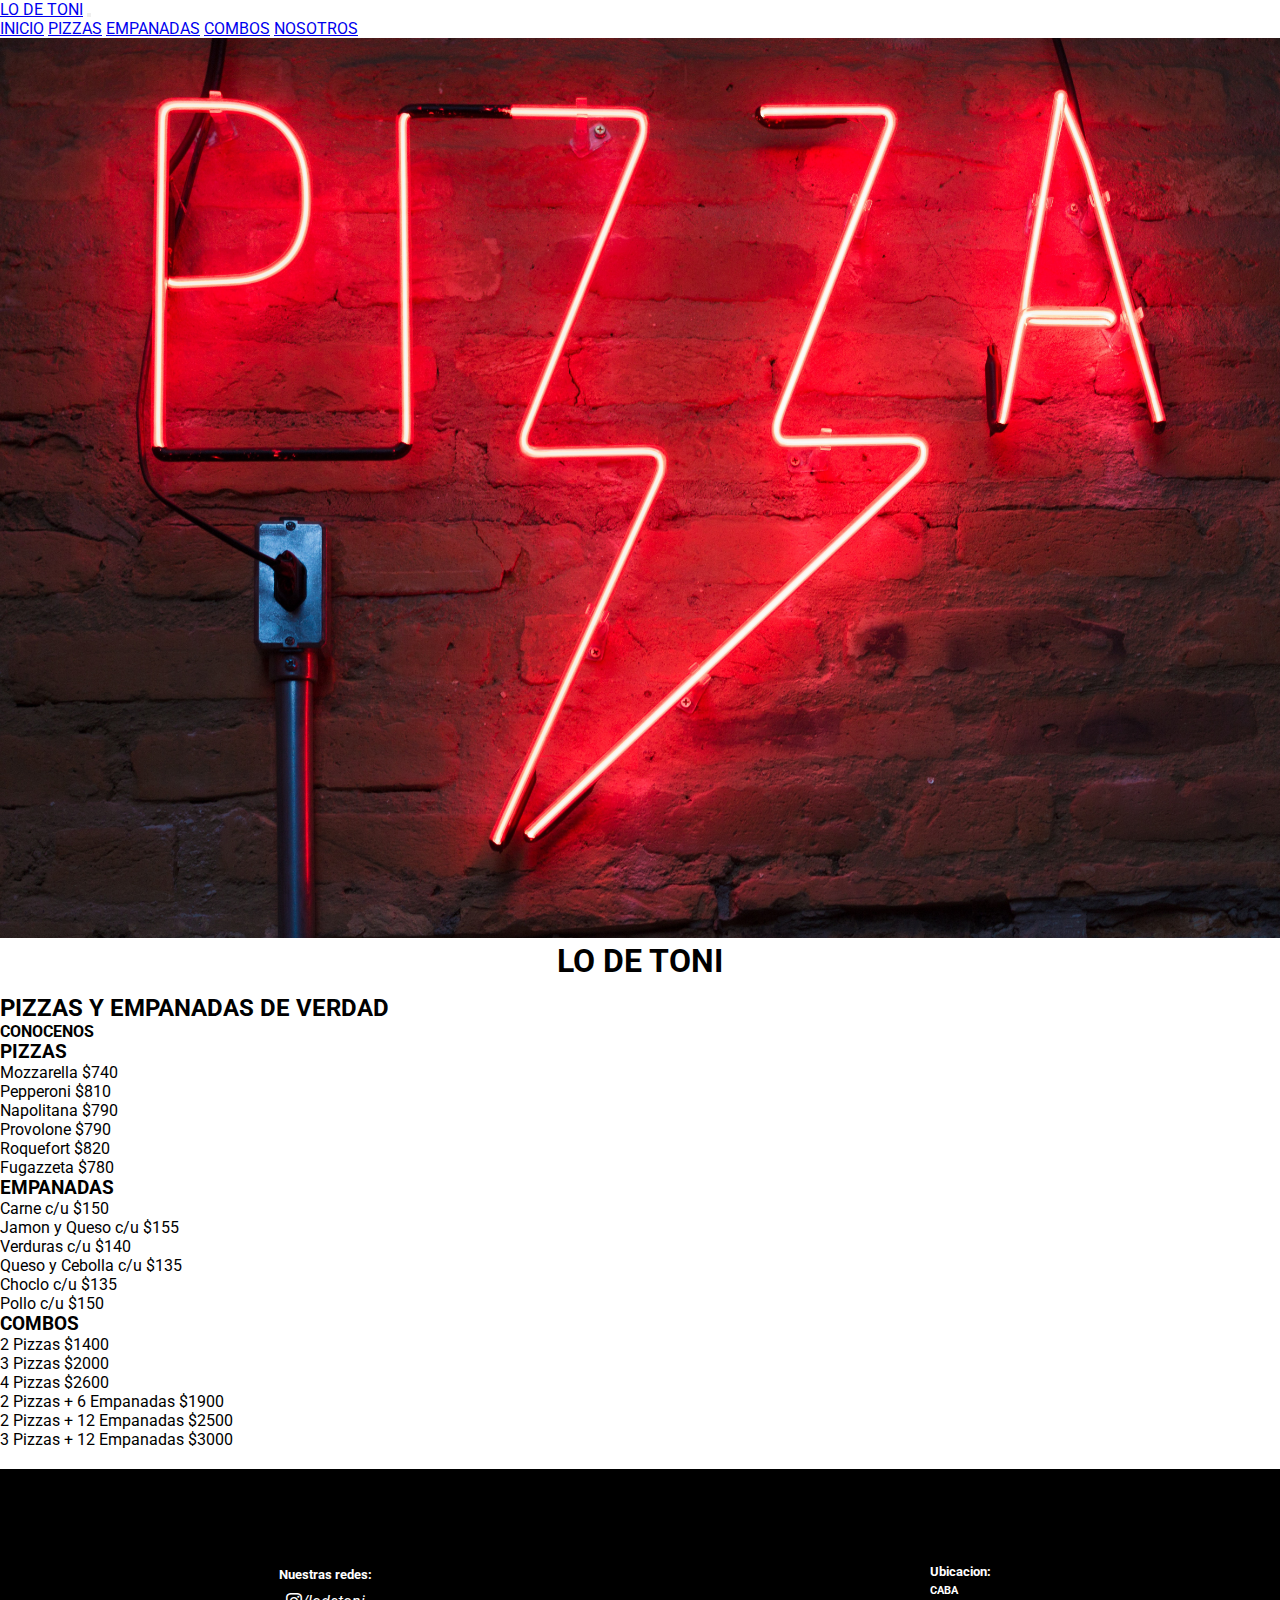
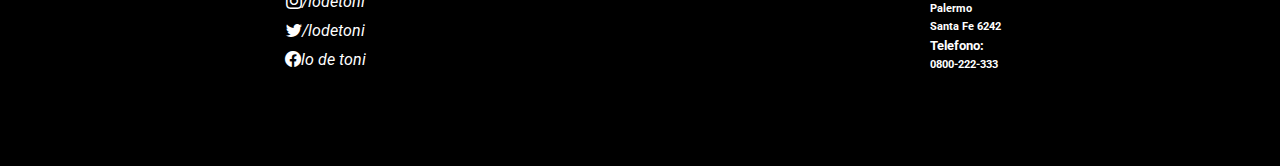
<file: index.html>
<!DOCTYPE html>
<html lang="en">

<head>
    <meta charset="UTF-8">
    <meta http-equiv="X-UA-Compatible" content="IE=edge">
    <meta name="viewport" content="width=device-width, initial-scale=1.0">
    <link rel="stylesheet" href="https://cdn.jsdelivr.net/npm/bootstrap-icons@1.9.1/font/bootstrap-icons.css">
    <link href="https://cdn.jsdelivr.net/npm/bootstrap@5.2.2/dist/css/bootstrap.min.css" rel="stylesheet"
        integrity="sha384-Zenh87qX5JnK2Jl0vWa8Ck2rdkQ2Bzep5IDxbcnCeuOxjzrPF/et3URy9Bv1WTRi" crossorigin="anonymous">
    <link rel="stylesheet" href="./estilo.css/estilo.css">
    <title>Lo de Toni - Inicio</title>
    <meta name="description" content="Las mejores pizzas de Buenos Aires">
    <meta name="keywords" content="Pizza, Empanadas, Promociones, Pizzeria, Restaurantes">
</head>

<body>
    <nav class="navbar navbar-expand-lg navbar-light bg-dark bg-gradient">
        <div class="container-fluid">
            <a class="navbar-brand text-light" href="./index.html">LO DE TONI</a>
            <button class="navbar-toggler text-light" type="button" data-bs-toggle="collapse"
                data-bs-target="#navbarNavAltMarkup" aria-controls="navbarNavAltMarkup" aria-expanded="false"
                aria-label="Toggle navigation">
                <span class="navbar-toggler-icon text-light"></span>
            </button>
            <div class="collapse navbar-collapse" id="navbarNavAltMarkup">
                <div class="navbar-nav">
                    <a class="nav-link text-light active" aria-current="page" href="./index.html">INICIO</a>
                    <a class="nav-link text-light" href="./page/pizzas.html">PIZZAS</a>
                    <a class="nav-link text-light" href="./page/empanadas.html">EMPANADAS</a>
                    <a class="nav-link text-light" href="./page/promos.html">COMBOS</a>
                    <a class="nav-link text-light" href="./page/conocenos.html">NOSOTROS</a>
                </div>
            </div>
        </div>
    </nav>
    <header>
        <div class="hero">
        </div>
        <div class="titulo text-light bg-danger bg-gradient">
            <h1 class="fw-bold">LO DE TONI</h1>
        </div>
    </header>
    <main class="container">
        <section class="row">
            <div class="d-flex justify-content-center align-items-center flex-column">
                <h2>PIZZAS Y EMPANADAS DE VERDAD</h2>
                <h4>CONOCENOS</h4>
            </div>
            <article class="col-md-4 mt-5 d-flex align-items-center justify-content-center flex-column gap-2">
                <h3 class="fw-bold">PIZZAS</h3>
                <ul class="list-group w-100">
                    <li class="list-group-item d-flex justify-content-between align-items-center gap-5">
                        Mozzarella
                        <span class="badge bg-dark rounded-pill">$740</span>
                    </li>
                    <li class="list-group-item d-flex justify-content-between align-items-center gap-5">
                        Pepperoni
                        <span class="badge bg-dark rounded-pill">$810</span>
                    </li>
                    <li class="list-group-item d-flex justify-content-between align-items-center gap-5">
                        Napolitana
                        <span class="badge bg-dark rounded-pill">$790</span>
                    </li>
                    <li class="list-group-item d-flex justify-content-between align-items-center gap-5">
                        Provolone
                        <span class="badge bg-dark rounded-pill">$790</span>
                    </li>
                    <li class="list-group-item d-flex justify-content-between align-items-center gap-5">
                        Roquefort
                        <span class="badge bg-dark rounded-pill">$820</span>
                    </li>
                    <li class="list-group-item d-flex justify-content-between align-items-center gap-5">
                        Fugazzeta
                        <span class="badge bg-dark rounded-pill">$780</span>
                    </li>
                </ul>
            </article>
            <article class="col-md-4 mt-5 d-flex align-items-center justify-content-center flex-column gap-2">
                <h3 class="fw-bold">EMPANADAS</h3>
                <ul class="list-group w-100">
                    <li class="list-group-item d-flex justify-content-between align-items-center gap-5">
                        Carne c/u
                        <span class="badge bg-dark rounded-pill">$150</span>
                    </li>
                    <li class="list-group-item d-flex justify-content-between align-items-center gap-5">
                        Jamon y Queso c/u
                        <span class="badge bg-dark rounded-pill">$155</span>
                    </li>
                    <li class="list-group-item d-flex justify-content-between align-items-center gap-5">
                        Verduras c/u
                        <span class="badge bg-dark rounded-pill">$140</span>
                    </li>
                    <li class="list-group-item d-flex justify-content-between align-items-center gap-5">
                        Queso y Cebolla c/u
                        <span class="badge bg-dark rounded-pill">$135</span>
                    </li>
                    <li class="list-group-item d-flex justify-content-between align-items-center gap-5">
                        Choclo c/u
                        <span class="badge bg-dark rounded-pill">$135</span>
                    </li>
                    <li class="list-group-item d-flex justify-content-between align-items-center gap-5">
                        Pollo c/u
                        <span class="badge bg-dark rounded-pill">$150</span>
                    </li>
                </ul>
            </article>
            <article class="col-md-4 mt-5 d-flex align-items-center justify-content-center flex-column gap-2">
                <h3 class="fw-bold">COMBOS</h3>
                <ul class="list-group w-100">
                    <li class="list-group-item d-flex justify-content-between align-items-center gap-5">
                        2 Pizzas
                        <span class="badge bg-dark rounded-pill">$1400</span>
                    </li>
                    <li class="list-group-item d-flex justify-content-between align-items-center gap-5">
                        3 Pizzas
                        <span class="badge bg-dark rounded-pill">$2000</span>
                    </li>
                    <li class="list-group-item d-flex justify-content-between align-items-center gap-5">
                        4 Pizzas
                        <span class="badge bg-dark rounded-pill">$2600</span>
                    </li>
                    <li class="list-group-item d-flex justify-content-between align-items-center gap-5">
                        2 Pizzas + 6 Empanadas
                        <span class="badge bg-dark rounded-pill">$1900</span>
                    </li>
                    <li class="list-group-item d-flex justify-content-between align-items-center gap-5">
                        2 Pizzas + 12 Empanadas
                        <span class="badge bg-dark rounded-pill">$2500</span>
                    </li>
                    <li class="list-group-item d-flex justify-content-between align-items-center gap-5">
                        3 Pizzas + 12 Empanadas
                        <span class="badge bg-dark rounded-pill">$3000</span>
                    </li>
                </ul>
            </article>
        </section>
    </main>
    <footer>
        <div class="boxredes">
            <h5>Nuestras redes:</h5>
            <i class="bi bi-instagram">/lodetoni</i>
            <i class="bi bi-twitter">/lodetoni</i>
            <i class="bi bi-facebook">lo de toni</i>
        </div>
        <div class="boxubicacion">
            <h5>Ubicacion:</h5>
            <h6>CABA</h6>
            <h6>Palermo</h6>
            <h6>Santa Fe 6242</h6>
            <h5>Telefono:</h5>
            <h6>0800-222-333</h6>
        </div>
    </footer>
    <script src="./js/main.js"></script>
    <script src="https://cdn.jsdelivr.net/npm/bootstrap@5.2.2/dist/js/bootstrap.bundle.min.js"
        integrity="sha384-OERcA2EqjJCMA+/3y+gxIOqMEjwtxJY7qPCqsdltbNJuaOe923+mo//f6V8Qbsw3"
        crossorigin="anonymous"></script>
</body>

</html>
</file>
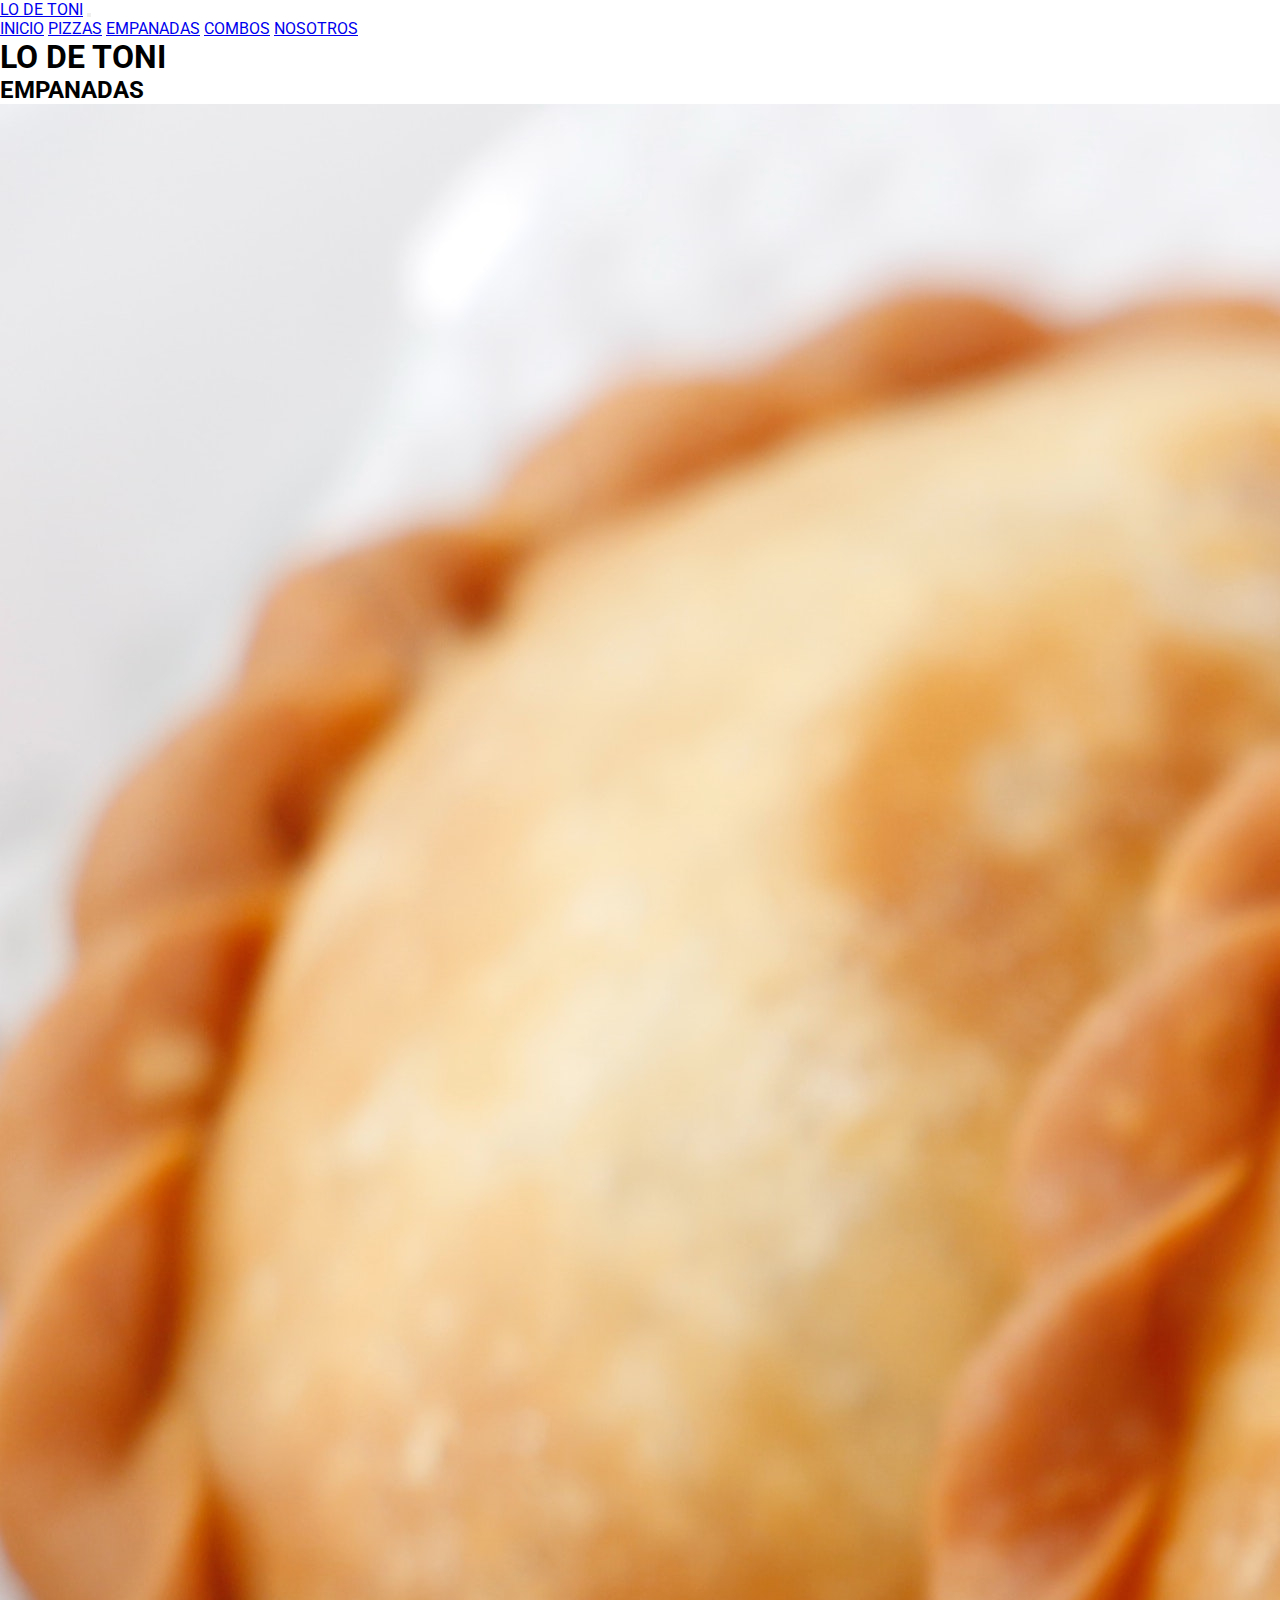
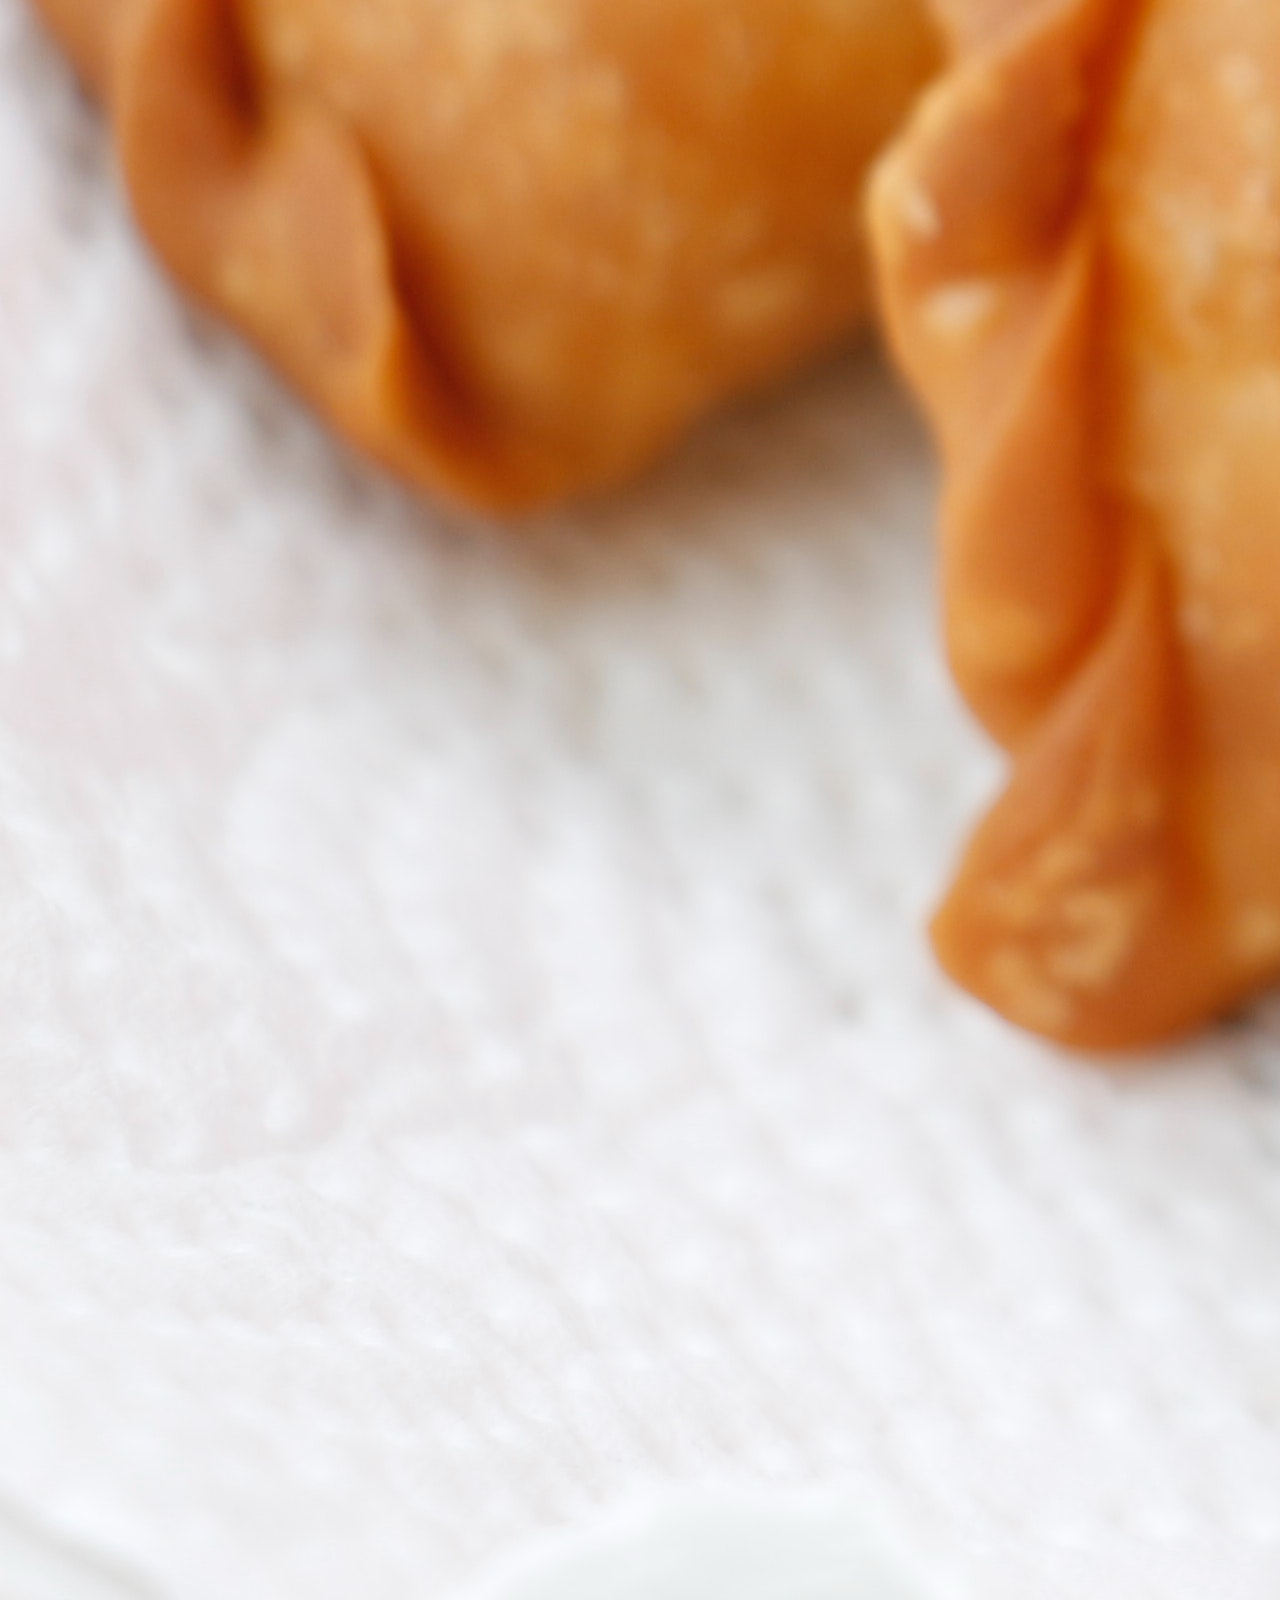
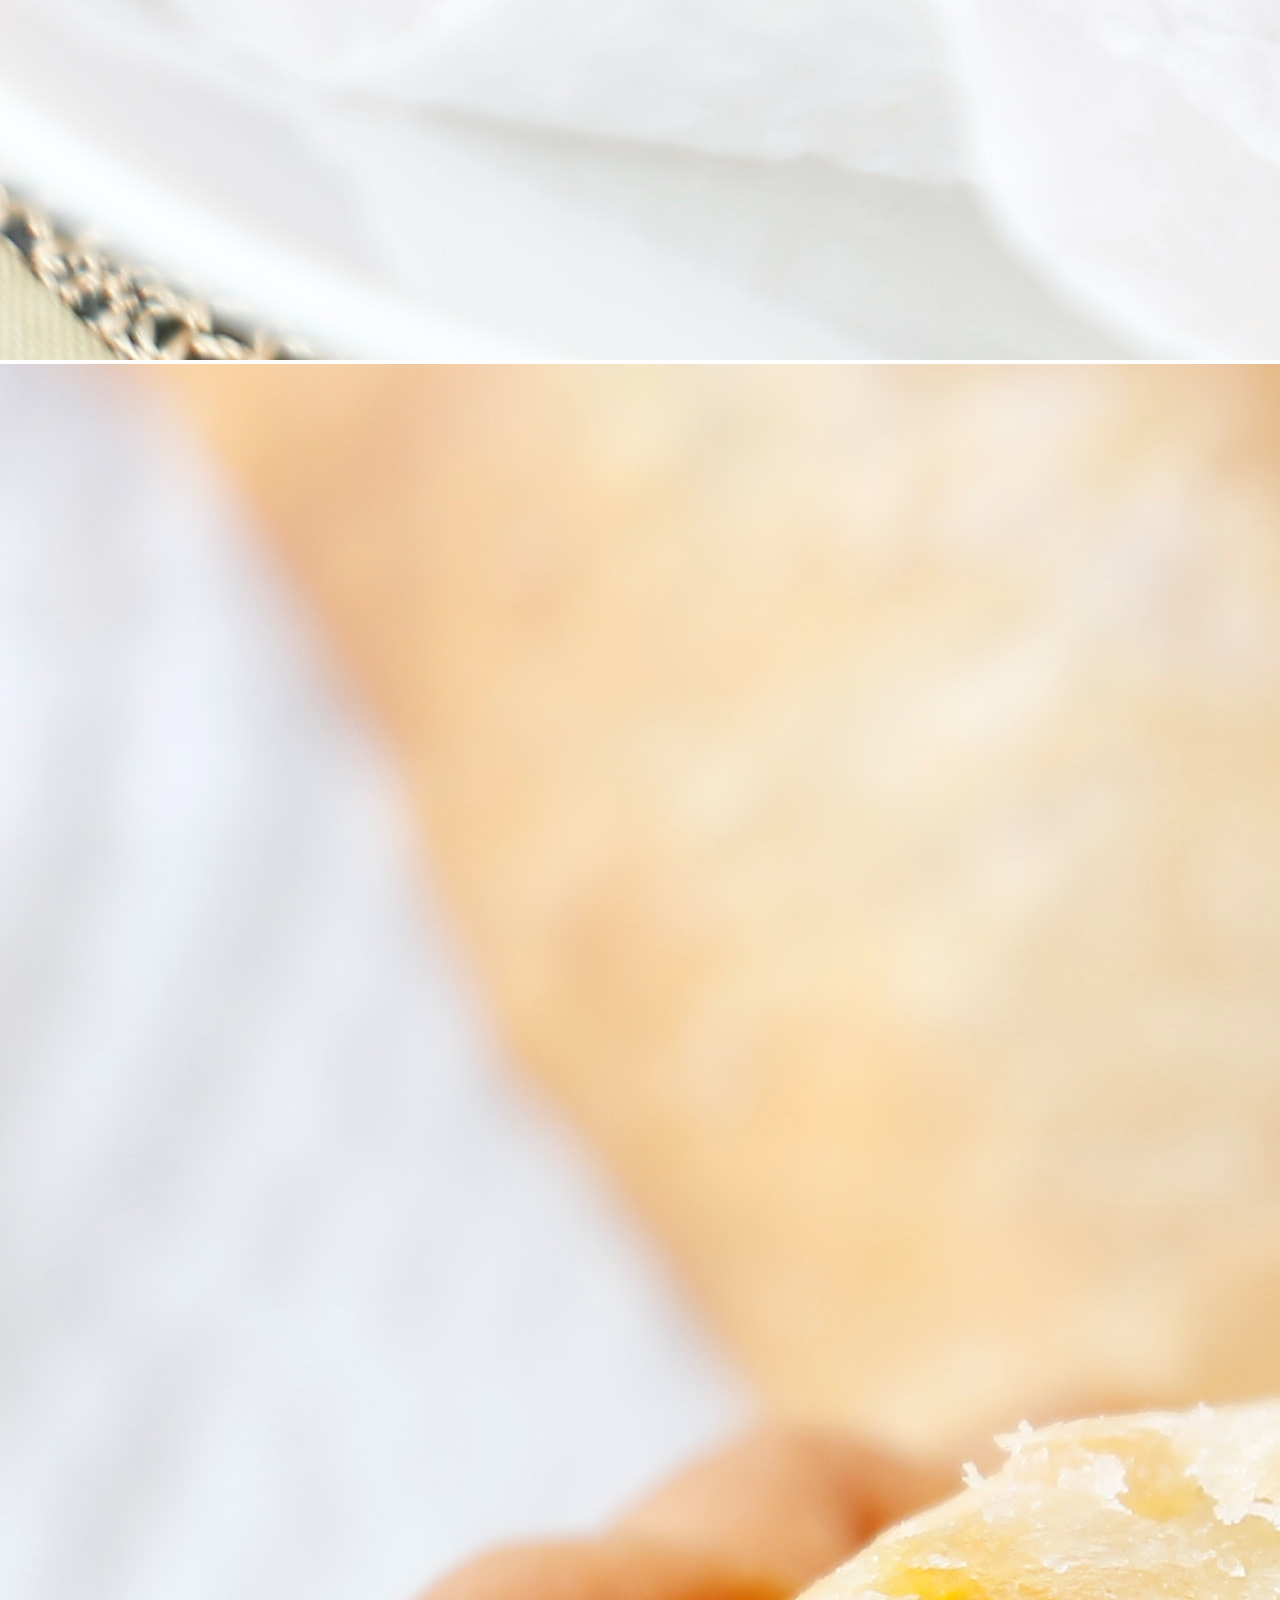
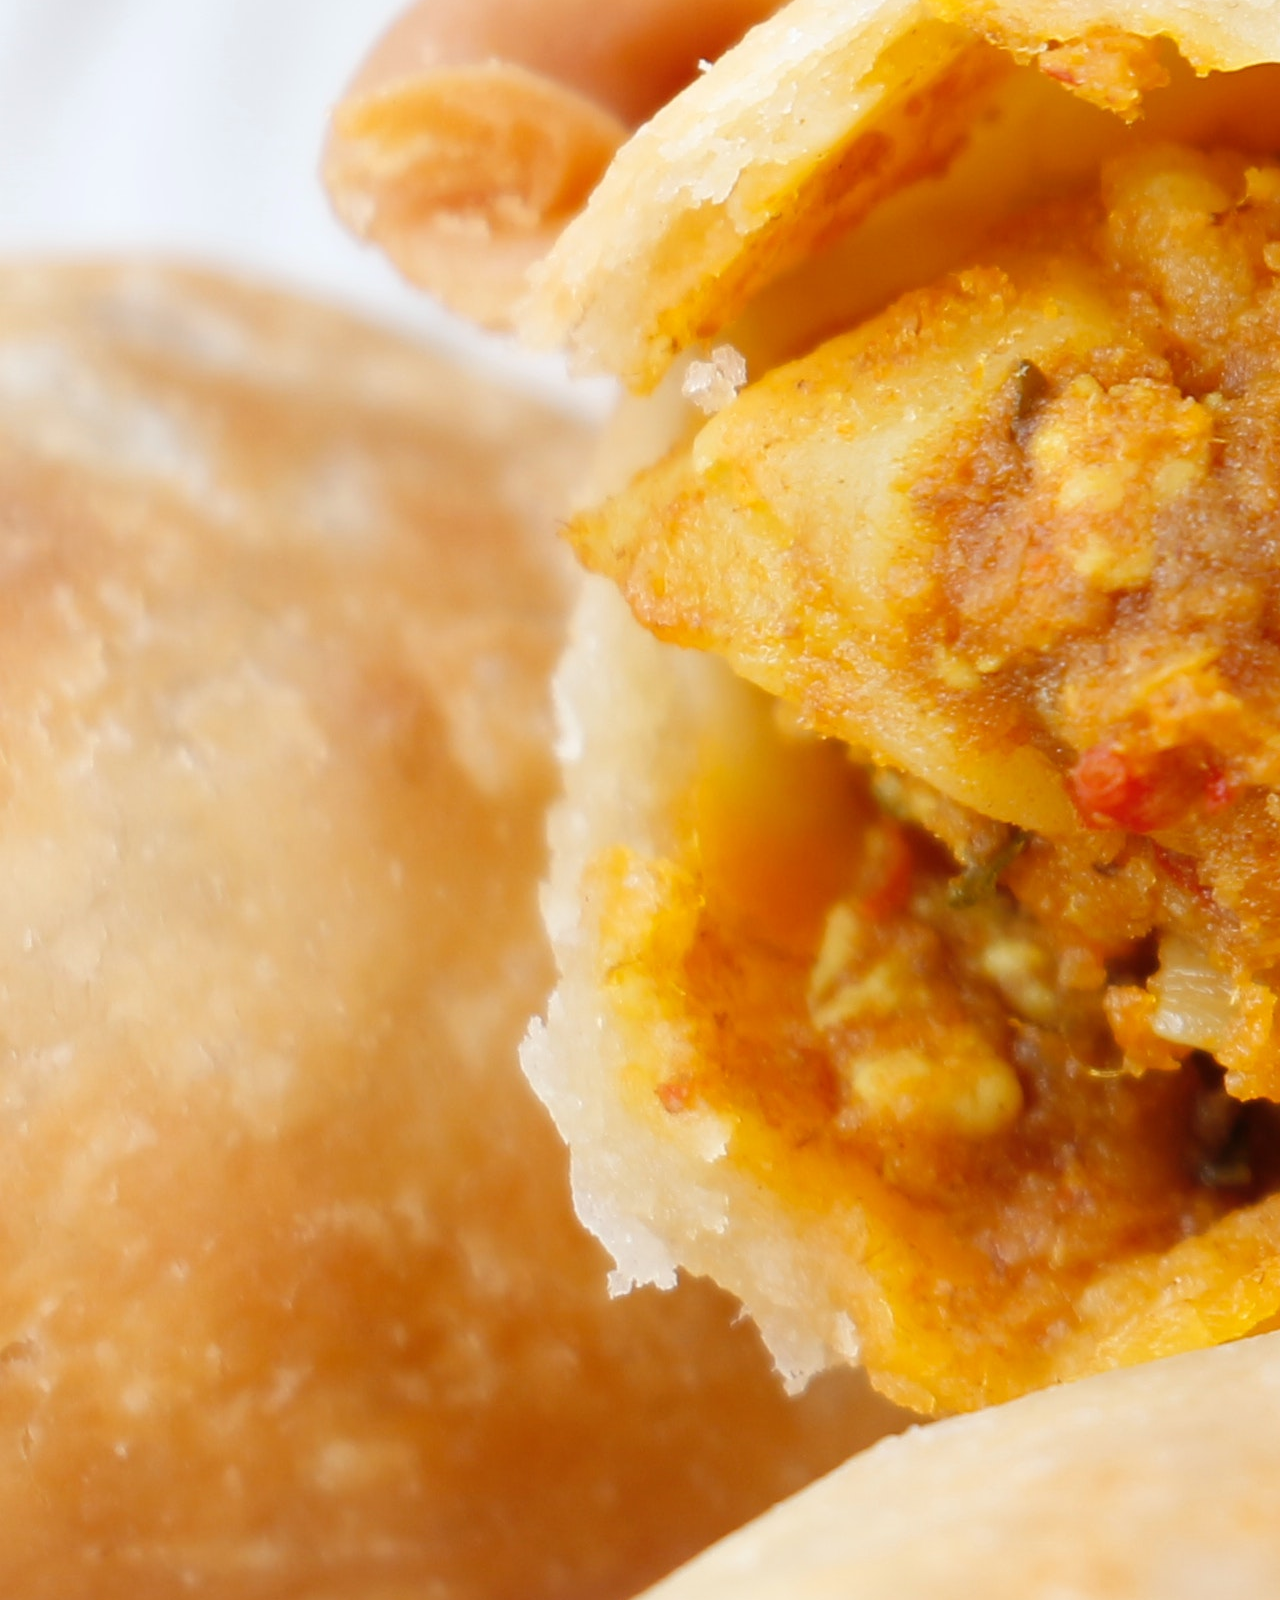
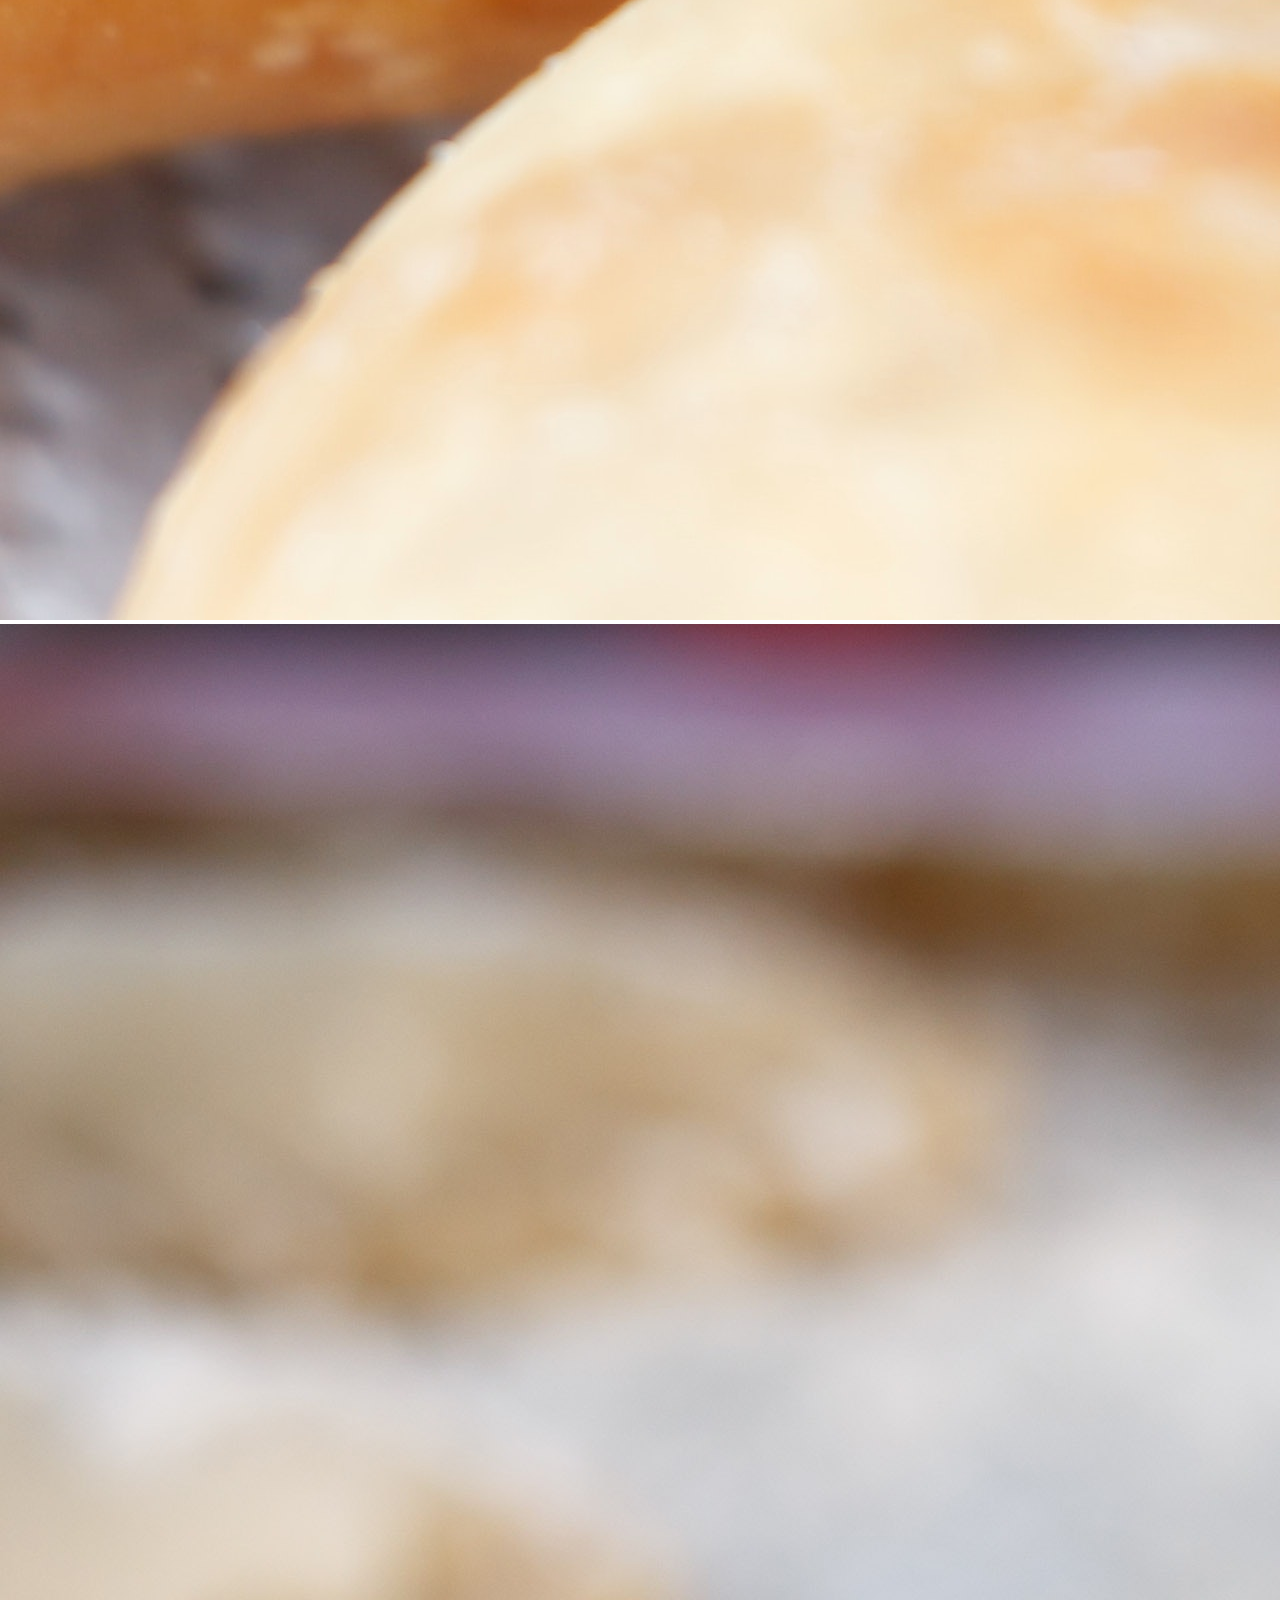
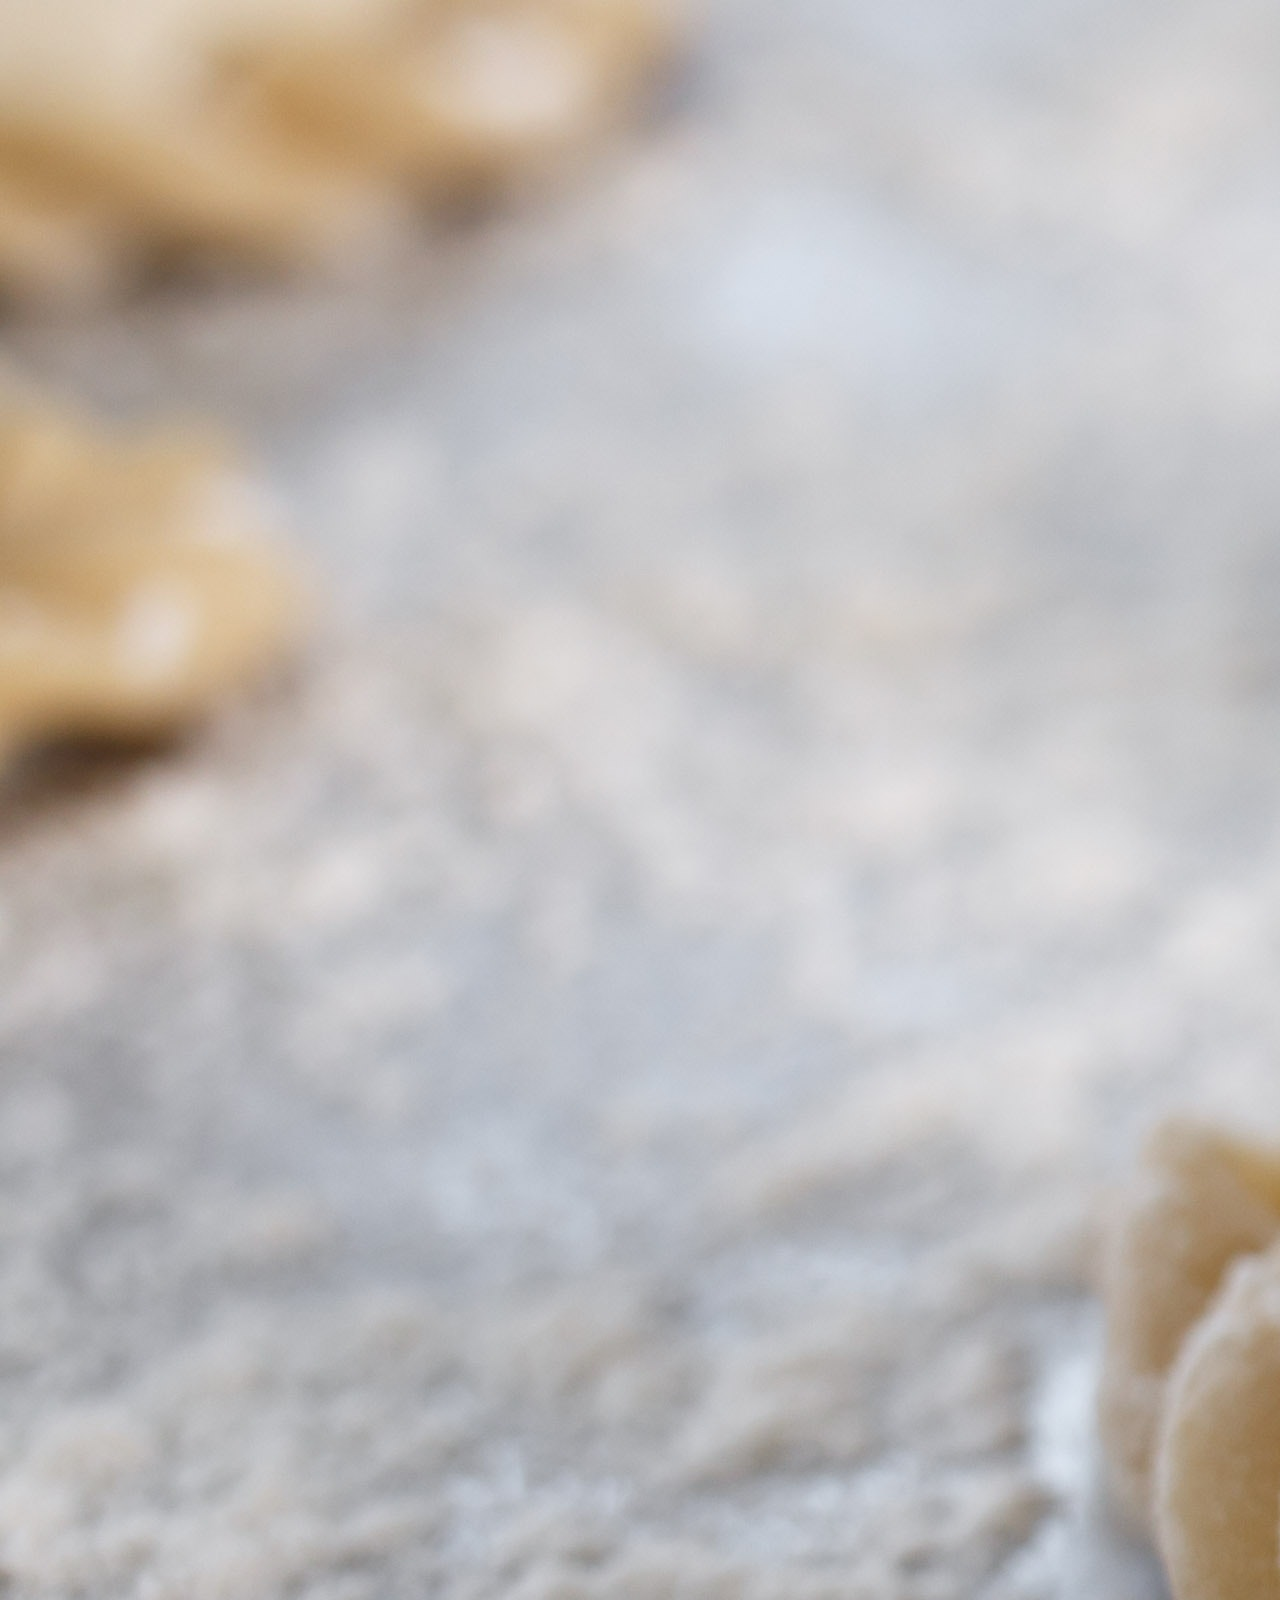
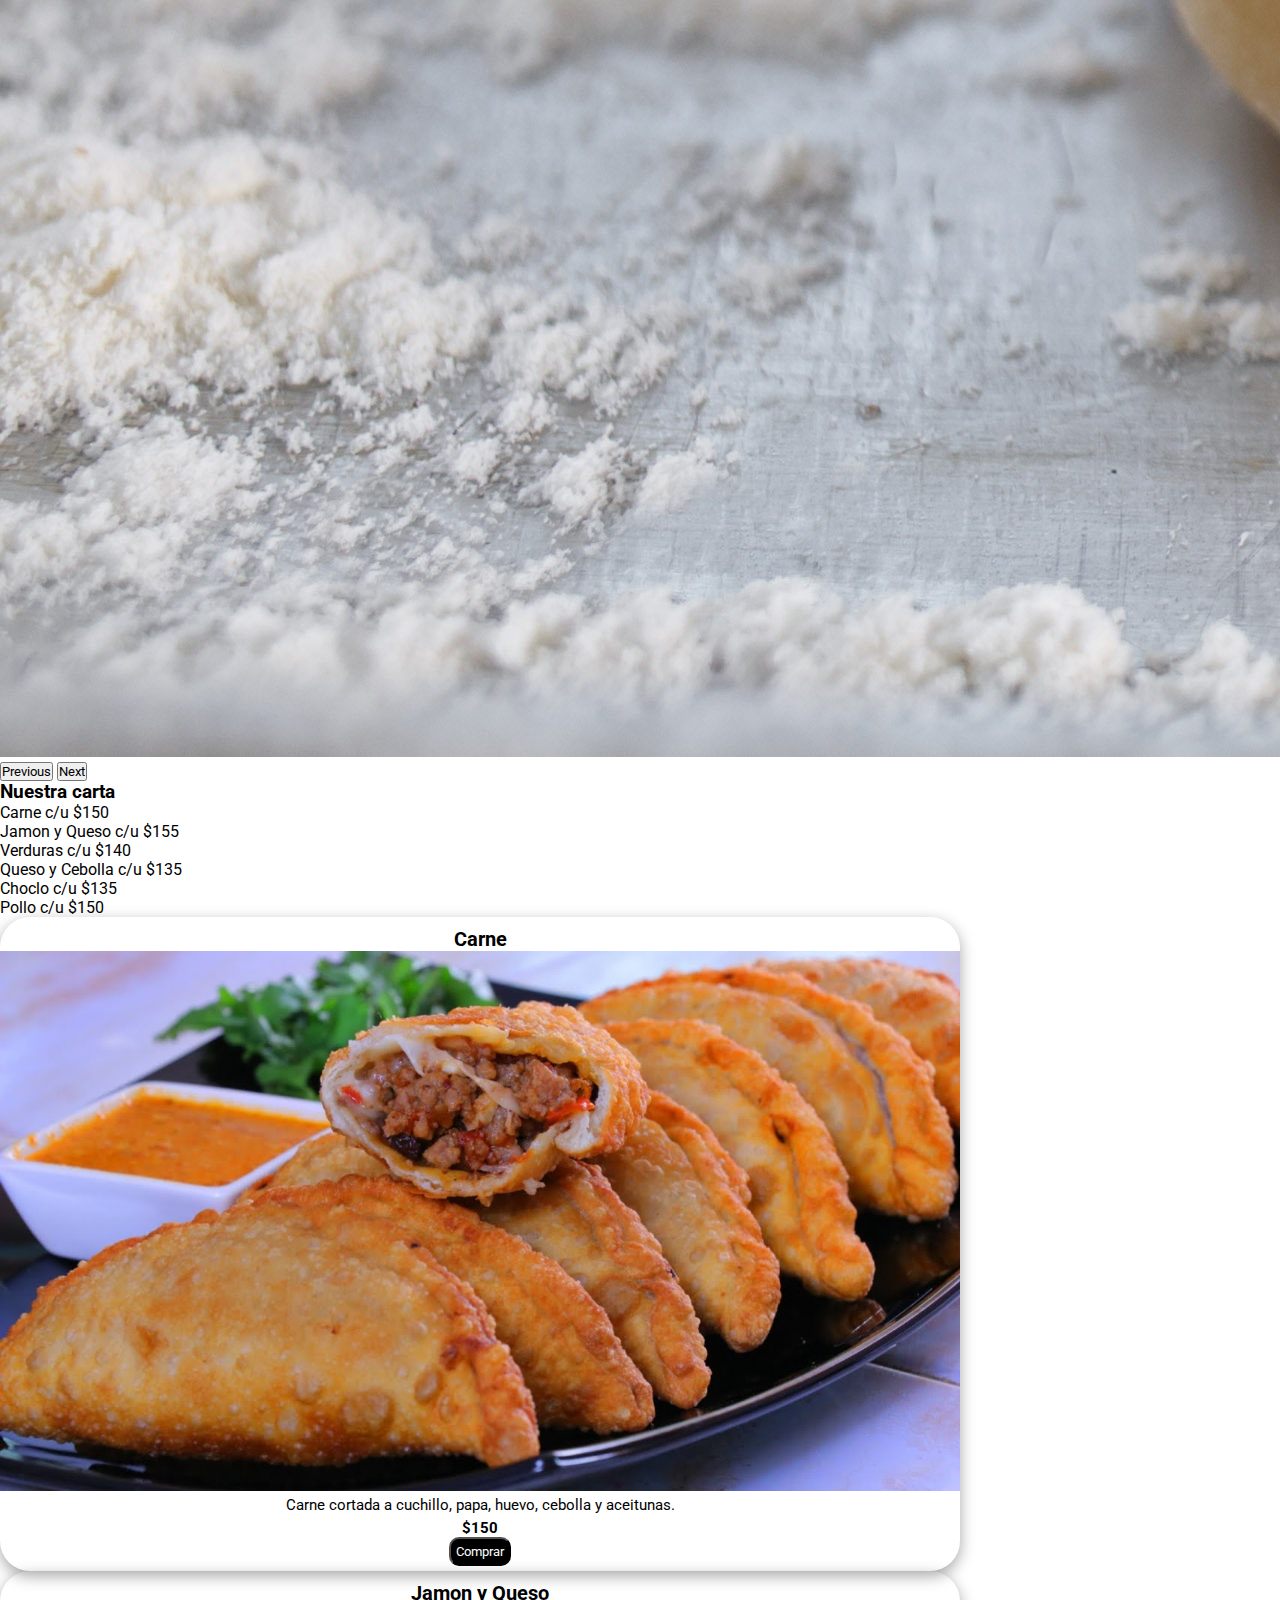
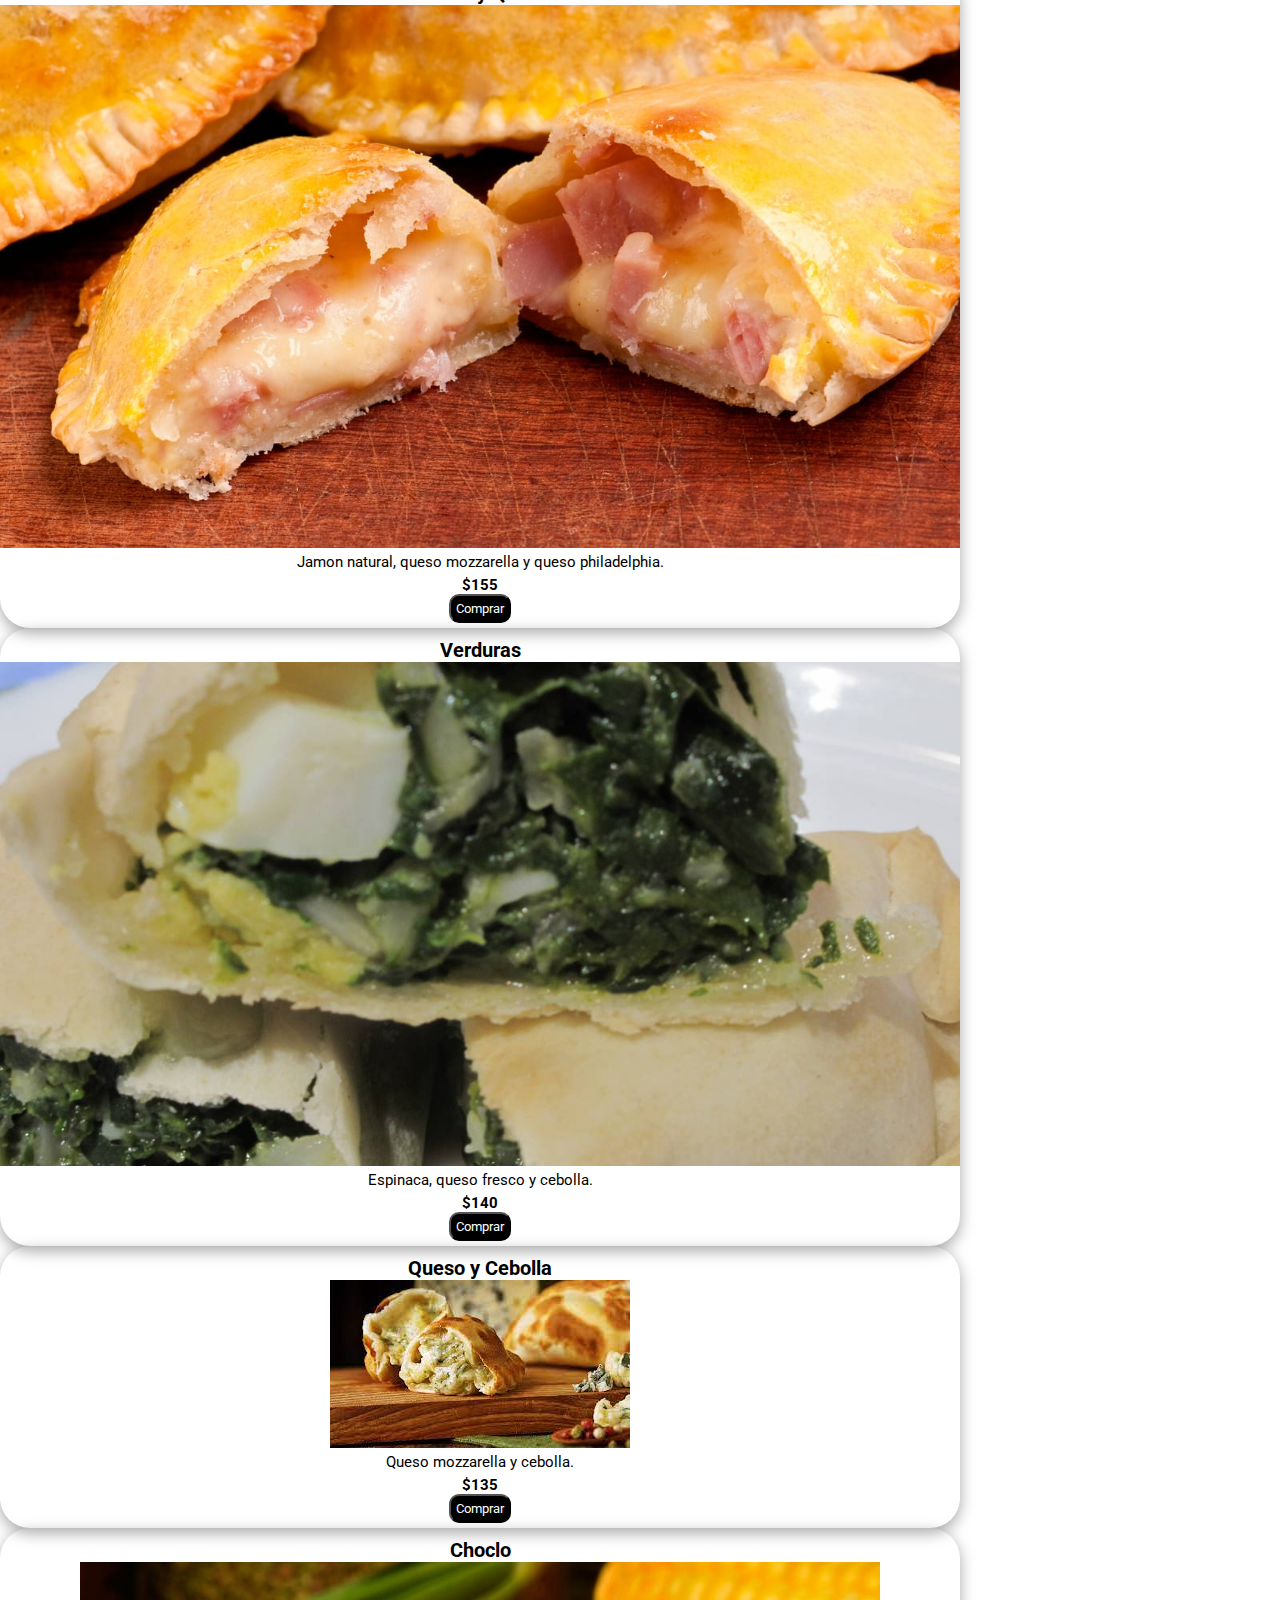
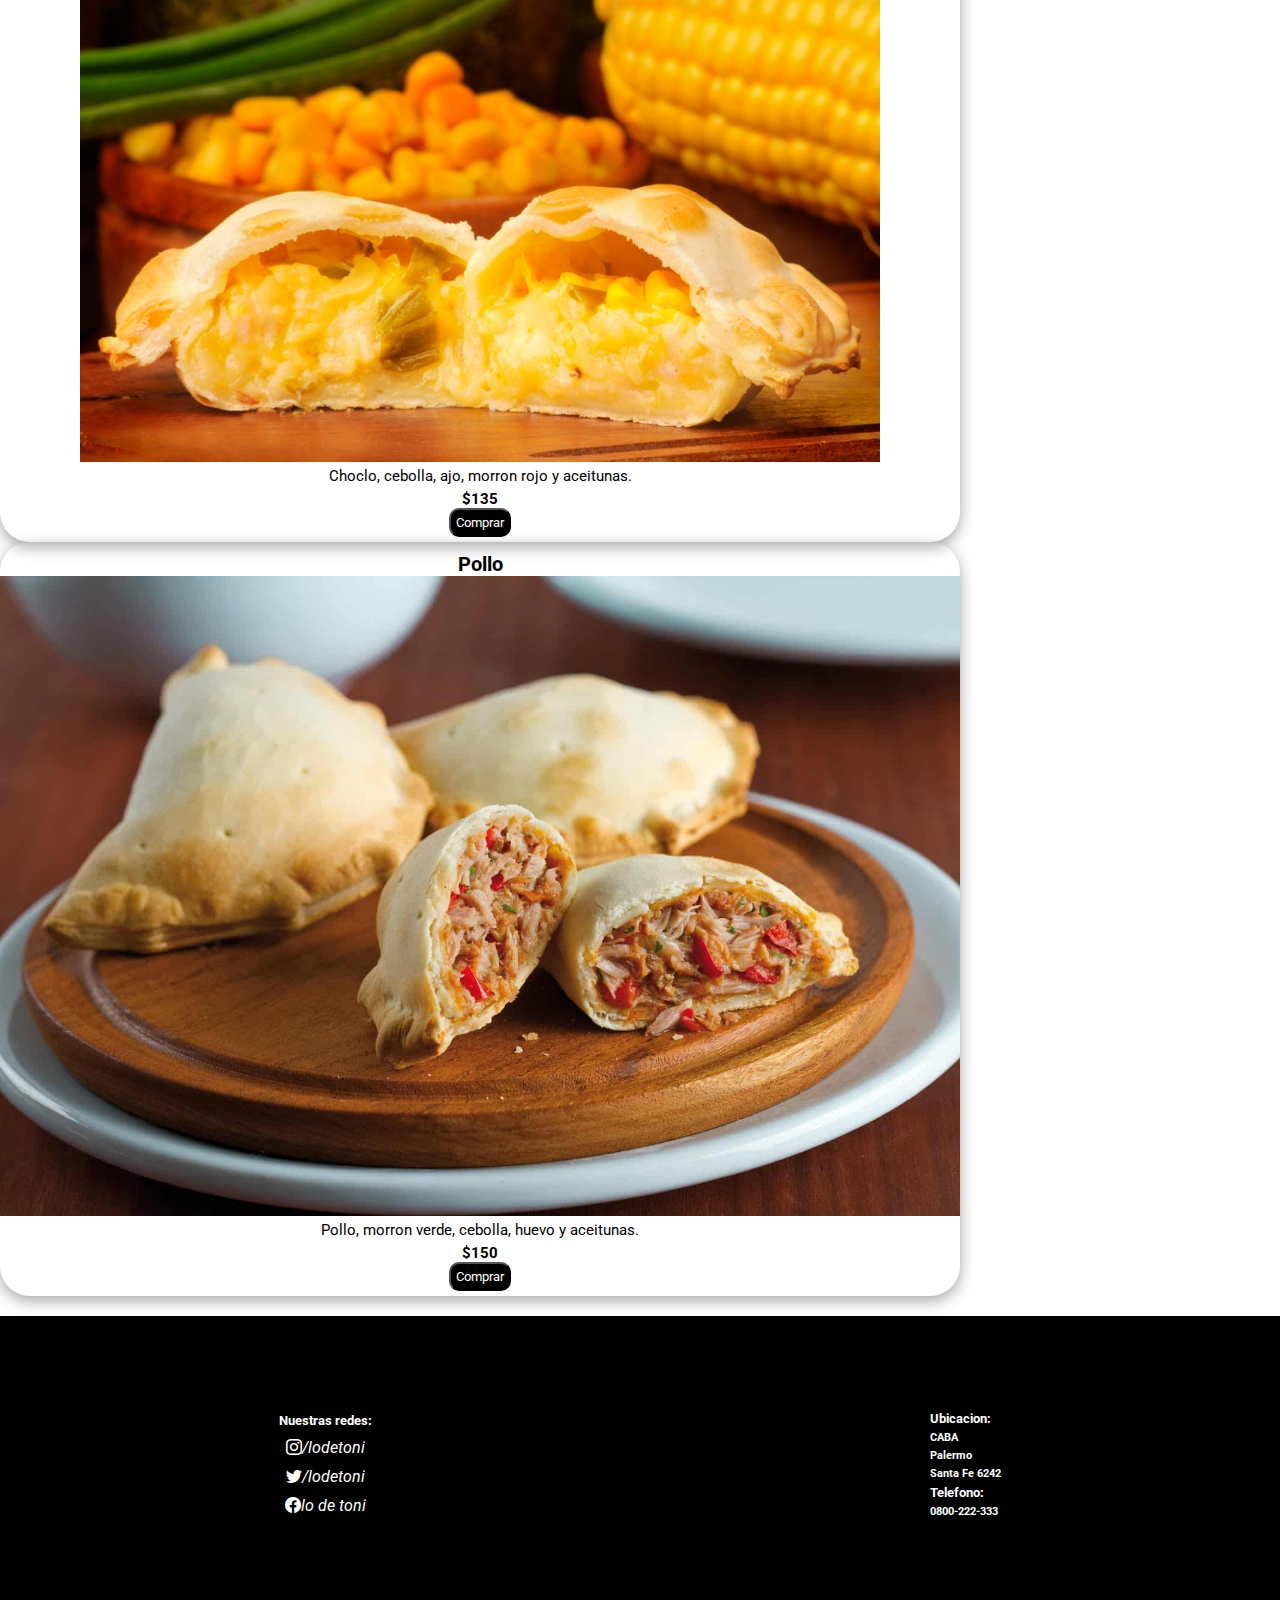
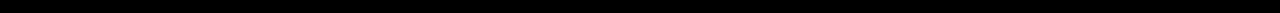
<file: page/empanadas.html>
<!DOCTYPE html>
<html lang="en">

<head>
    <meta charset="UTF-8">
    <meta http-equiv="X-UA-Compatible" content="IE=edge">
    <meta name="viewport" content="width=device-width, initial-scale=1.0">
    <link rel="stylesheet" href="https://cdn.jsdelivr.net/npm/bootstrap-icons@1.9.1/font/bootstrap-icons.css">
    <link href="https://cdn.jsdelivr.net/npm/bootstrap@5.2.2/dist/css/bootstrap.min.css" rel="stylesheet"
        integrity="sha384-Zenh87qX5JnK2Jl0vWa8Ck2rdkQ2Bzep5IDxbcnCeuOxjzrPF/et3URy9Bv1WTRi" crossorigin="anonymous">
    <link rel="stylesheet" href="../estilo.css/estilo.css">
    <title>Lo de Toni - Empanadas</title>
    <meta name="description" content="Proba nuestras empanadas">
    <meta name="keywords" content="Pizza, Empanadas, Promociones, Pizzeria, Restaurantes">
</head>

<body>
    <header>
        <nav class="navbar navbar-expand-lg navbar-light bg-dark bg-gradient">
            <div class="container-fluid">
                <a class="navbar-brand text-light" href="#">LO DE TONI</a>
                <button class="navbar-toggler text-light" type="button" data-bs-toggle="collapse"
                    data-bs-target="#navbarNavAltMarkup" aria-controls="navbarNavAltMarkup" aria-expanded="false"
                    aria-label="Toggle navigation">
                    <span class="navbar-toggler-icon text-light"></span>
                </button>
                <div class="collapse navbar-collapse" id="navbarNavAltMarkup">
                    <div class="navbar-nav">
                        <a class="nav-link text-light" href="../index.html">INICIO</a>
                        <a class="nav-link text-light" href="../page/pizzas.html">PIZZAS</a>
                        <a class="nav-link text-light active" aria-current="page" href="#">EMPANADAS</a>
                        <a class="nav-link text-light" href="../page/promos.html">COMBOS</a>
                        <a class="nav-link text-light" href="../page/conocenos.html">NOSOTROS</a>
                    </div>
                </div>
            </div>
        </nav>
    </header>
    <main class="container">
        <div class="d-flex align-items-center justify-content-center flex-column">
            <h1 class="fw-bold">LO DE TONI</h1>
            <h2>EMPANADAS</h2>
        </div>
        <section class="row">
            <article class="col-md-6 d-flex align-items-center justify-content-center mt-3 mb-3">
                <div id="carouselExampleControls" class="carousel slide" data-bs-ride="carousel">
                    <div class="carousel-inner">
                        <div class="carousel-item active">
                            <img src="../img/empanadastres.jpg" class="d-block w-100" alt="cuatro empanadas">
                        </div>
                        <div class="carousel-item">
                            <img src="../img/empanadasdos.jpg" class="d-block w-100" alt="relleno de empanadas">
                        </div>
                        <div class="carousel-item">
                            <img src="../img/empanadascuatro.jpg" class="d-block w-100" alt="elaboracion de empanadas">
                        </div>
                    </div>
                    <button class="carousel-control-prev" type="button" data-bs-target="#carouselExampleControls"
                        data-bs-slide="prev">
                        <span class="carousel-control-prev-icon" aria-hidden="true"></span>
                        <span class="visually-hidden">Previous</span>
                    </button>
                    <button class="carousel-control-next" type="button" data-bs-target="#carouselExampleControls"
                        data-bs-slide="next">
                        <span class="carousel-control-next-icon" aria-hidden="true"></span>
                        <span class="visually-hidden">Next</span>
                    </button>
                </div>
            </article>
            <article class="col-md-6 d-flex align-items-center justify-content-center flex-column gap-3">
                <h3 class="fw-bold">Nuestra carta</h3>
                <ul class="list-group">
                    <li class="list-group-item d-flex justify-content-between align-items-center gap-5">
                        Carne c/u
                        <span class="badge bg-dark rounded-pill">$150</span>
                    </li>
                    <li class="list-group-item d-flex justify-content-between align-items-center gap-5">
                        Jamon y Queso c/u
                        <span class="badge bg-dark rounded-pill">$155</span>
                    </li>
                    <li class="list-group-item d-flex justify-content-between align-items-center gap-5">
                        Verduras c/u
                        <span class="badge bg-dark rounded-pill">$140</span>
                    </li>
                    <li class="list-group-item d-flex justify-content-between align-items-center gap-5">
                        Queso y Cebolla c/u
                        <span class="badge bg-dark rounded-pill">$135</span>
                    </li>
                    <li class="list-group-item d-flex justify-content-between align-items-center gap-5">
                        Choclo c/u
                        <span class="badge bg-dark rounded-pill">$135</span>
                    </li>
                    <li class="list-group-item d-flex justify-content-between align-items-center gap-5">
                        Pollo c/u
                        <span class="badge bg-dark rounded-pill">$150</span>
                    </li>
                </ul>
            </article>
        </section>
        <section class="row ">
            <article class="col-md-4 mt-5 d-flex align-items-center justify-content-center ">
                <div class="card">
                    <h3 class="card__titulo">Carne</h3>
                    <img class="card__img" src="../img/empanadacarne.jpg" alt="empanadas de carne">
                    <p class="card__texto">Carne cortada a cuchillo, papa, huevo, cebolla y aceitunas.</p>
                    <h4 class="card__importe">$150</h4>
                    <button class="card__boton">Comprar</button>
                </div>
            </article>
            <article class="col-md-4 mt-5 d-flex align-items-center justify-content-center">
                <div class="card">
                    <h3 class="card__titulo">Jamon y Queso</h3>
                    <img class="card__img" src="../img/empanadasjamon.jpg" alt="empanadas de jamon y queso">
                    <p class="card__texto">Jamon natural, queso mozzarella y queso philadelphia.</p>
                    <h4 class="card__importe">$155</h4>
                    <button class="card__boton">Comprar</button>
                </div>
            </article>
            <article class="col-md-4 mt-5 d-flex align-items-center justify-content-center">
                <div class="card">
                    <h3 class="card__titulo">Verduras</h3>
                    <img class="card__img" src="../img/empanadasverduras.jpg" alt="empanadas de verduras">
                    <p class="card__texto">Espinaca, queso fresco y cebolla.</p>
                    <h4 class="card__importe">$140</h4>
                    <button class="card__boton">Comprar</button>
                </div>
            </article>
        </section>
        <section class="row mb-5">
            <article class="col-md-4 mt-5 d-flex align-items-center justify-content-center ">
                <div class="card">
                    <h3 class="card__titulo">Queso y Cebolla</h3>
                    <img class="card__img" src="../img/empanadasquesoycebolla.jpg" alt="empanadas de queso y cebolla">
                    <p class="card__texto">Queso mozzarella y cebolla.</p>
                    <h4 class="card__importe">$135</h4>
                    <button class="card__boton">Comprar</button>
                </div>
            </article>
            <article class="col-md-4 mt-5 d-flex align-items-center justify-content-center">
                <div class="card">
                    <h3 class="card__titulo">Choclo</h3>
                    <img class="card__img" src="../img/empanadaschoclo.jpg" alt="empanadas de choclo">
                    <p class="card__texto">Choclo, cebolla, ajo, morron rojo y aceitunas.</p>
                    <h4 class="card__importe">$135</h4>
                    <button class="card__boton">Comprar</button>
                </div>
            </article>
            <article class="col-md-4 mt-5 d-flex align-items-center justify-content-center">
                <div class="card">
                    <h3 class="card__titulo">Pollo</h3>
                    <img class="card__img" src="../img/empanadaspollo.jpg" alt="empanadas de pollo">
                    <p class="card__texto">Pollo, morron verde, cebolla, huevo y aceitunas.</p>
                    <h4 class="card__importe">$150</h4>
                    <button class="card__boton">Comprar</button>
                </div>
            </article>
        </section>
    </main>
    <footer>
        <div class="boxredes">
            <h5>Nuestras redes:</h5>
            <i class="bi bi-instagram">/lodetoni</i>
            <i class="bi bi-twitter">/lodetoni</i>
            <i class="bi bi-facebook">lo de toni</i>
        </div>
        <div class="boxubicacion">
            <h5>Ubicacion:</h5>
            <h6>CABA</h6>
            <h6>Palermo</h6>
            <h6>Santa Fe 6242</h6>
            <h5>Telefono:</h5>
            <h6>0800-222-333</h6>
        </div>
    </footer>
    <script src="https://cdn.jsdelivr.net/npm/bootstrap@5.2.2/dist/js/bootstrap.bundle.min.js"
        integrity="sha384-OERcA2EqjJCMA+/3y+gxIOqMEjwtxJY7qPCqsdltbNJuaOe923+mo//f6V8Qbsw3"
        crossorigin="anonymous"></script>
</body>

</html>
</file>
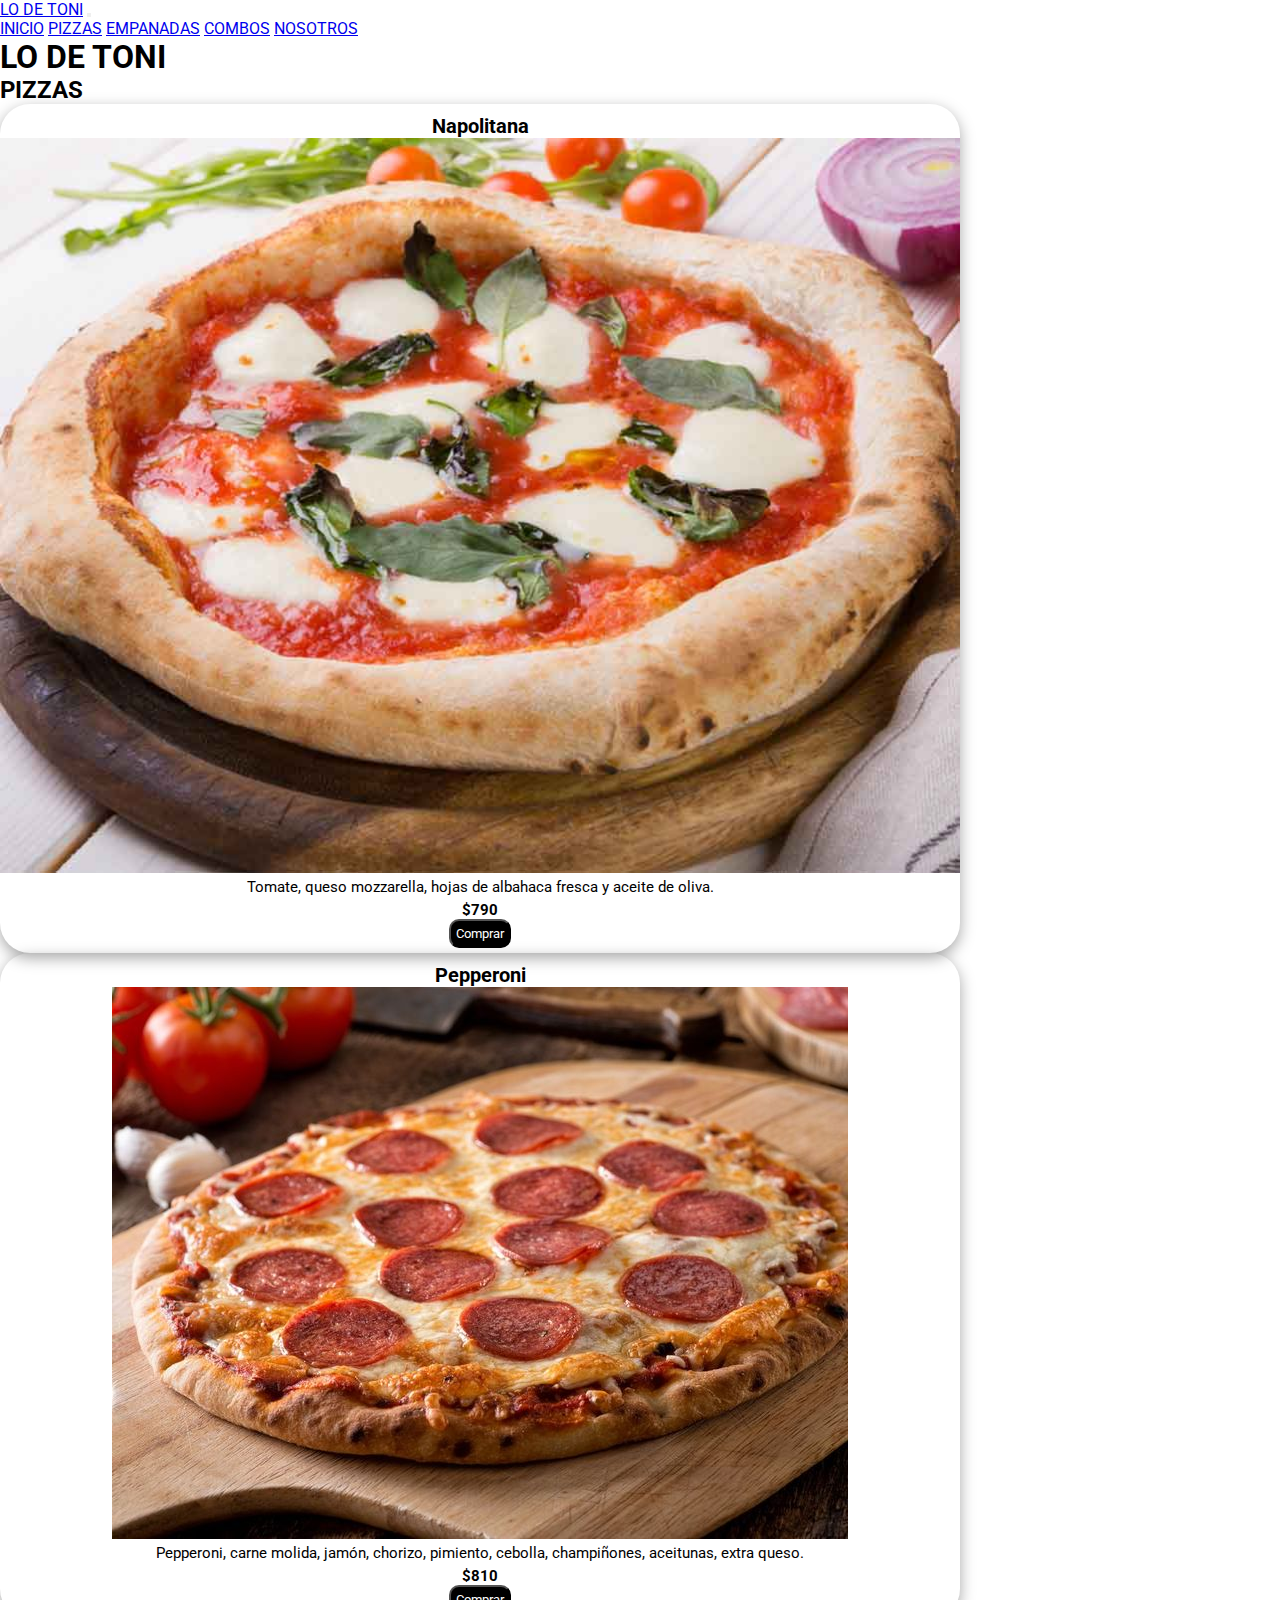
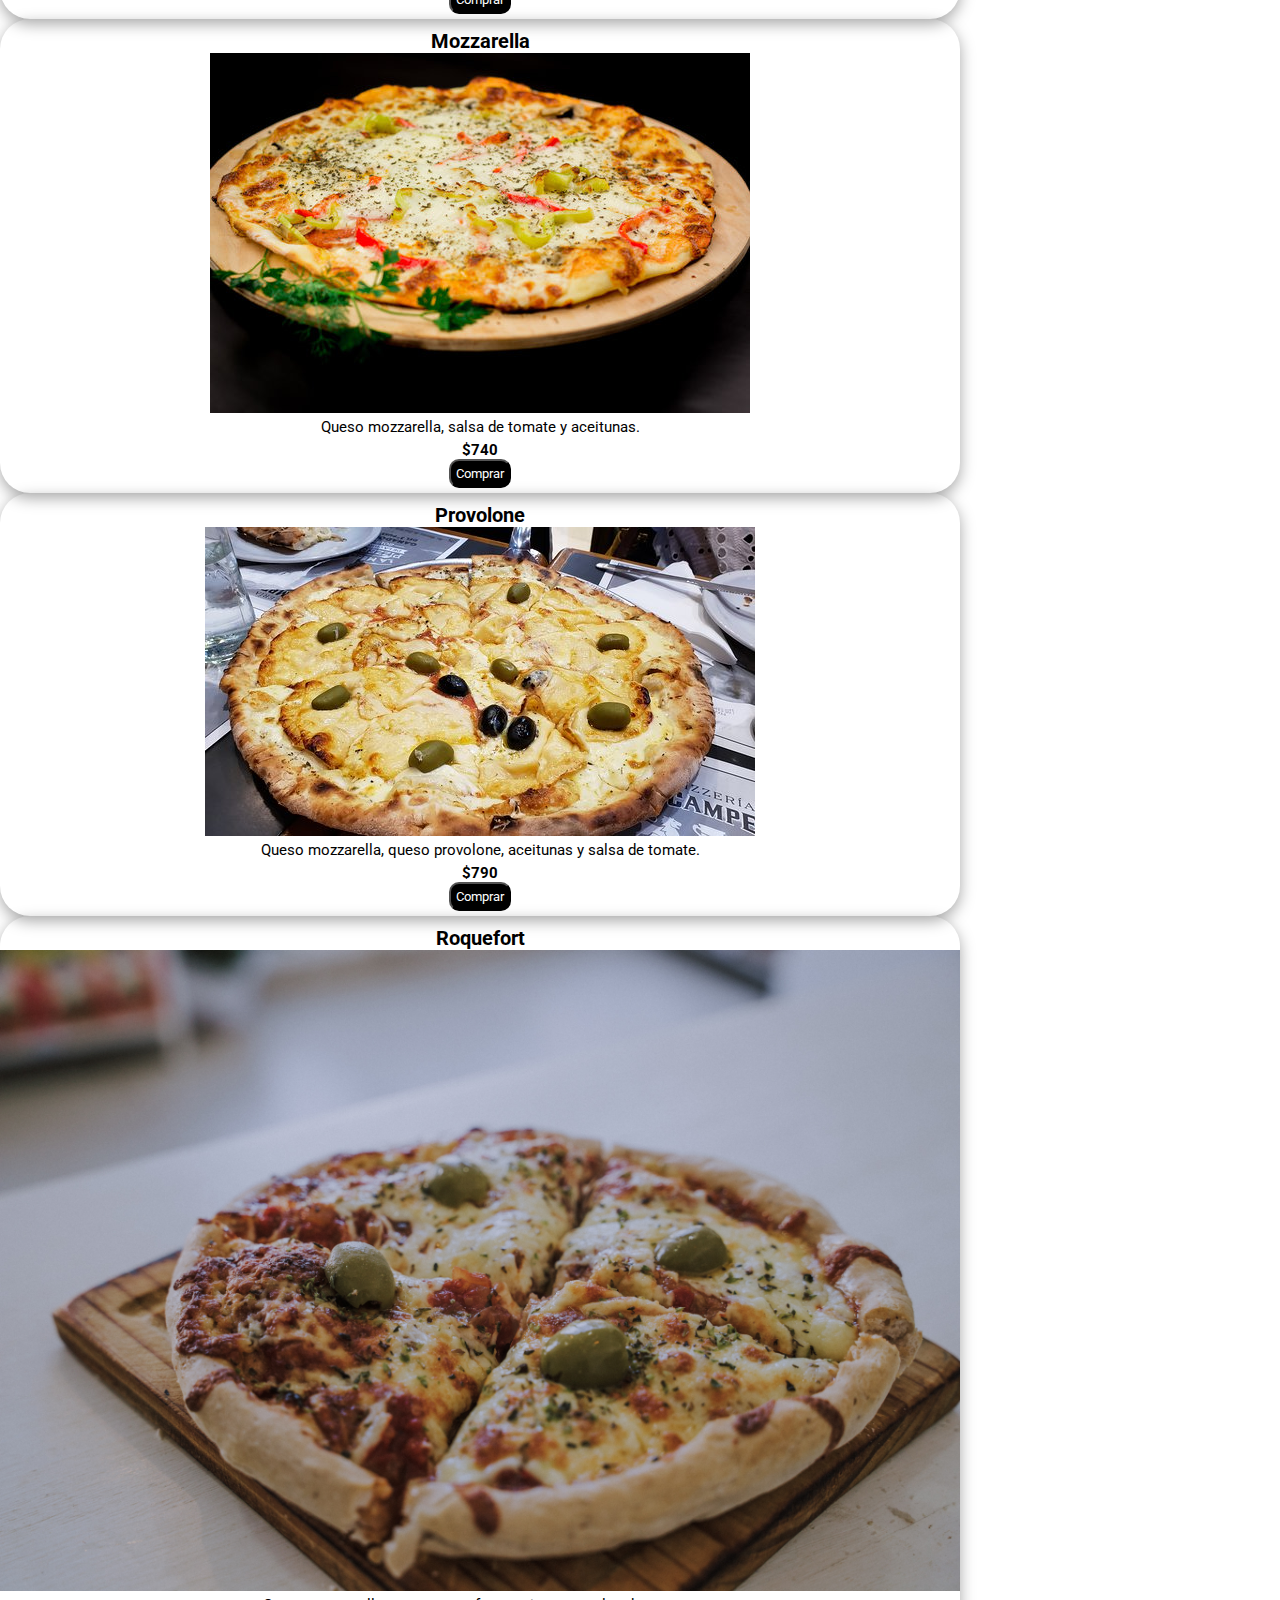
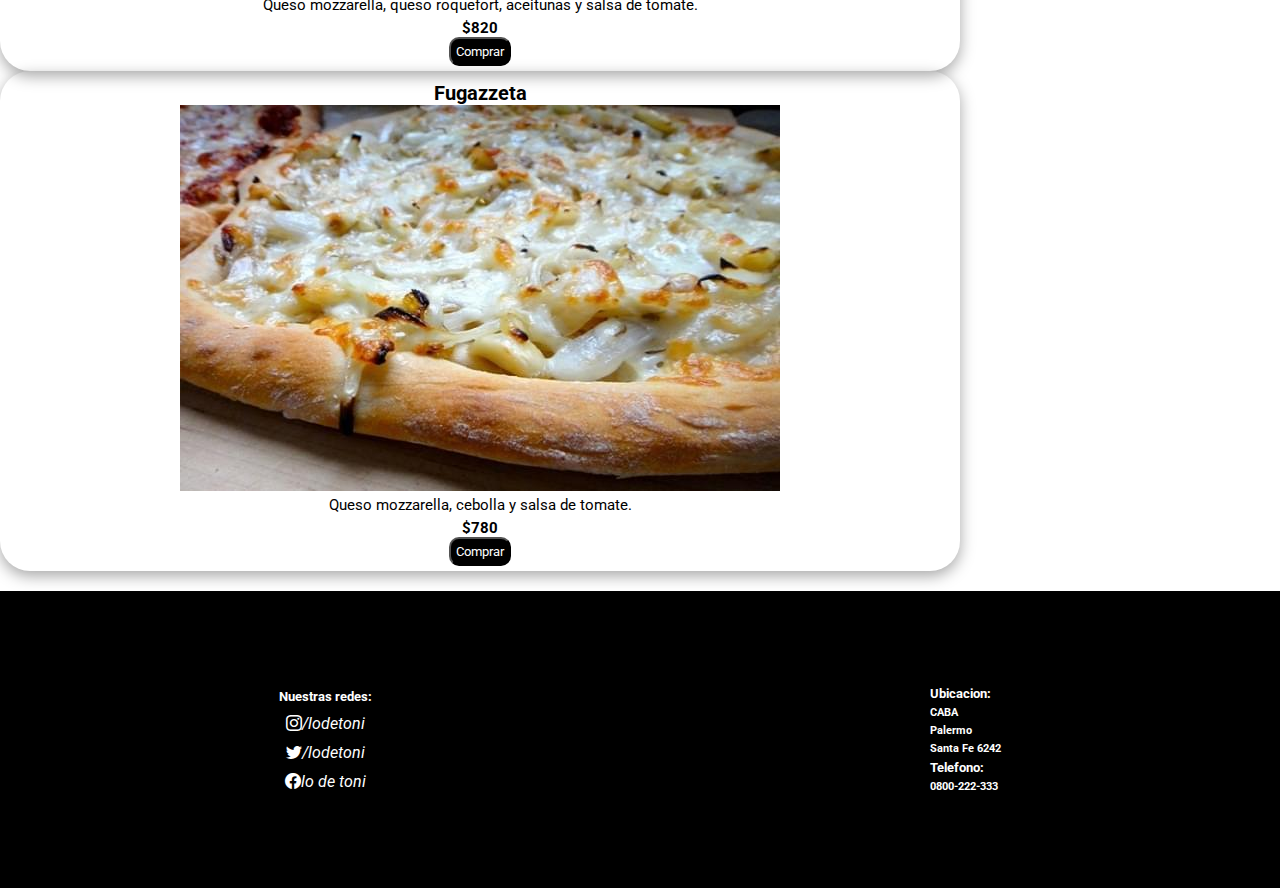
<file: page/pizzas.html>
<!DOCTYPE html>
<html lang="en">

<head>
    <meta charset="UTF-8">
    <meta http-equiv="X-UA-Compatible" content="IE=edge">
    <meta name="viewport" content="width=device-width, initial-scale=1.0">
    <link rel="stylesheet" href="https://cdn.jsdelivr.net/npm/bootstrap-icons@1.9.1/font/bootstrap-icons.css">
    <link href="https://cdn.jsdelivr.net/npm/bootstrap@5.2.2/dist/css/bootstrap.min.css" rel="stylesheet"
        integrity="sha384-Zenh87qX5JnK2Jl0vWa8Ck2rdkQ2Bzep5IDxbcnCeuOxjzrPF/et3URy9Bv1WTRi" crossorigin="anonymous">
    <link rel="stylesheet" href="../estilo.css/estilo.css">
    <title>Lo de Toni - Pizzas</title>
    <meta name="description" content="Las mejores pizzas">
    <meta name="keywords" content="Pizza, Empanadas, Promociones, Pizzeria, Restaurantes">
</head>

<body>
    <header>
        <nav class="navbar navbar-expand-lg navbar-light bg-dark bg-gradient">
            <div class="container-fluid">
                <a class="navbar-brand text-light" href="#">LO DE TONI</a>
                <button class="navbar-toggler text-light" type="button" data-bs-toggle="collapse"
                    data-bs-target="#navbarNavAltMarkup" aria-controls="navbarNavAltMarkup" aria-expanded="false"
                    aria-label="Toggle navigation">
                    <span class="navbar-toggler-icon text-light"></span>
                </button>
                <div class="collapse navbar-collapse" id="navbarNavAltMarkup">
                    <div class="navbar-nav">
                        <a class="nav-link text-light" href="../index.html">INICIO</a>
                        <a class="nav-link text-light active" aria-current="page" href="#">PIZZAS</a>
                        <a class="nav-link text-light" href="../page/empanadas.html">EMPANADAS</a>
                        <a class="nav-link text-light" href="../page/promos.html">COMBOS</a>
                        <a class="nav-link text-light" href="../page/conocenos.html">NOSOTROS</a>
                    </div>
                </div>
            </div>
        </nav>
    </header>
    <main class="container">
        <div class="d-flex align-items-center justify-content-center flex-column">
            <h1 class="fw-bold">LO DE TONI</h1>
            <h2>PIZZAS</h2>
        </div>
        <section class="row">
            <article class="col-md-4 mt-5 d-flex align-items-center justify-content-center ">
                <div class="card">
                    <h3 class="card__titulo">Napolitana</h3>
                    <img class="card__img" src="../img/pizzanapolitana.jpg" alt="pizza napolitana">
                    <p class="card__texto">Tomate, queso mozzarella, hojas de albahaca fresca y aceite de oliva.</p>
                    <h4 class="card__importe">$790</h4>
                    <button class="card__boton">Comprar</button>
                </div>
            </article>
            <article class="col-md-4 mt-5 d-flex align-items-center justify-content-center">
                <div class="card">
                    <h3 class="card__titulo">Pepperoni</h3>
                    <img class="card__img" src="../img/pizzapeperoni.jpg" alt="pizza de peperoni">
                    <p class="card__texto">Pepperoni, carne molida, jamón, chorizo, pimiento, cebolla, champiñones,
                        aceitunas, extra queso.</p>
                    <h4 class="card__importe">$810</h4>
                    <button class="card__boton">Comprar</button>
                </div>
            </article>
            <article class="col-md-4 mt-5 d-flex align-items-center justify-content-center">
                <div class="card">
                    <h3 class="card__titulo">Mozzarella</h3>
                    <img class="card__img" src="../img/pizzamuzzarella.jpg" alt="pizza de muzzarella">
                    <p class="card__texto">Queso mozzarella, salsa de tomate y aceitunas.</p>
                    <h4 class="card__importe">$740</h4>
                    <button class="card__boton">Comprar</button>
                </div>
            </article>
        </section>
        <section class="row mb-5">
            <article class="col-md-4 mt-5 d-flex align-items-center justify-content-center ">
                <div class="card">
                    <h3 class="card__titulo">Provolone</h3>
                    <img class="card__img" src="../img/pizzaprovolone.jpg" alt="pizza de provolone">
                    <p class="card__texto">Queso mozzarella, queso provolone, aceitunas y salsa de tomate.</p>
                    <h4 class="card__importe">$790</h4>
                    <button class="card__boton">Comprar</button>
                </div>
            </article>
            <article class="col-md-4 mt-5 d-flex align-items-center justify-content-center">
                <div class="card">
                    <h3 class="card__titulo">Roquefort</h3>
                    <img class="card__img" src="../img/pizzaroquefort.jpg" alt="pizza de roquefort">
                    <p class="card__texto">Queso mozzarella, queso roquefort, aceitunas y salsa de tomate.</p>
                    <h4 class="card__importe">$820</h4>
                    <button class="card__boton">Comprar</button>
                </div>
            </article>
            <article class="col-md-4 mt-5 d-flex align-items-center justify-content-center">
                <div class="card">
                    <h3 class="card__titulo">Fugazzeta</h3>
                    <img class="card__img" src="../img/pizzafugazzeta.jpg" alt="pizza fugazzeta">
                    <p class="card__texto">Queso mozzarella, cebolla y salsa de tomate.</p>
                    <h4 class="card__importe">$780</h4>
                    <button class="card__boton">Comprar</button>
                </div>
            </article>
        </section>
    </main>
    <footer>
        <div class="boxredes">
            <h5>Nuestras redes:</h5>
            <i class="bi bi-instagram">/lodetoni</i>
            <i class="bi bi-twitter">/lodetoni</i>
            <i class="bi bi-facebook">lo de toni</i>
        </div>
        <div class="boxubicacion">
            <h5>Ubicacion:</h5>
            <h6>CABA</h6>
            <h6>Palermo</h6>
            <h6>Santa Fe 6242</h6>
            <h5>Telefono:</h5>
            <h6>0800-222-333</h6>
        </div>
    </footer>
    <script src="https://cdn.jsdelivr.net/npm/bootstrap@5.2.2/dist/js/bootstrap.bundle.min.js"
        integrity="sha384-OERcA2EqjJCMA+/3y+gxIOqMEjwtxJY7qPCqsdltbNJuaOe923+mo//f6V8Qbsw3"
        crossorigin="anonymous"></script>
</body>

</html>
</file>
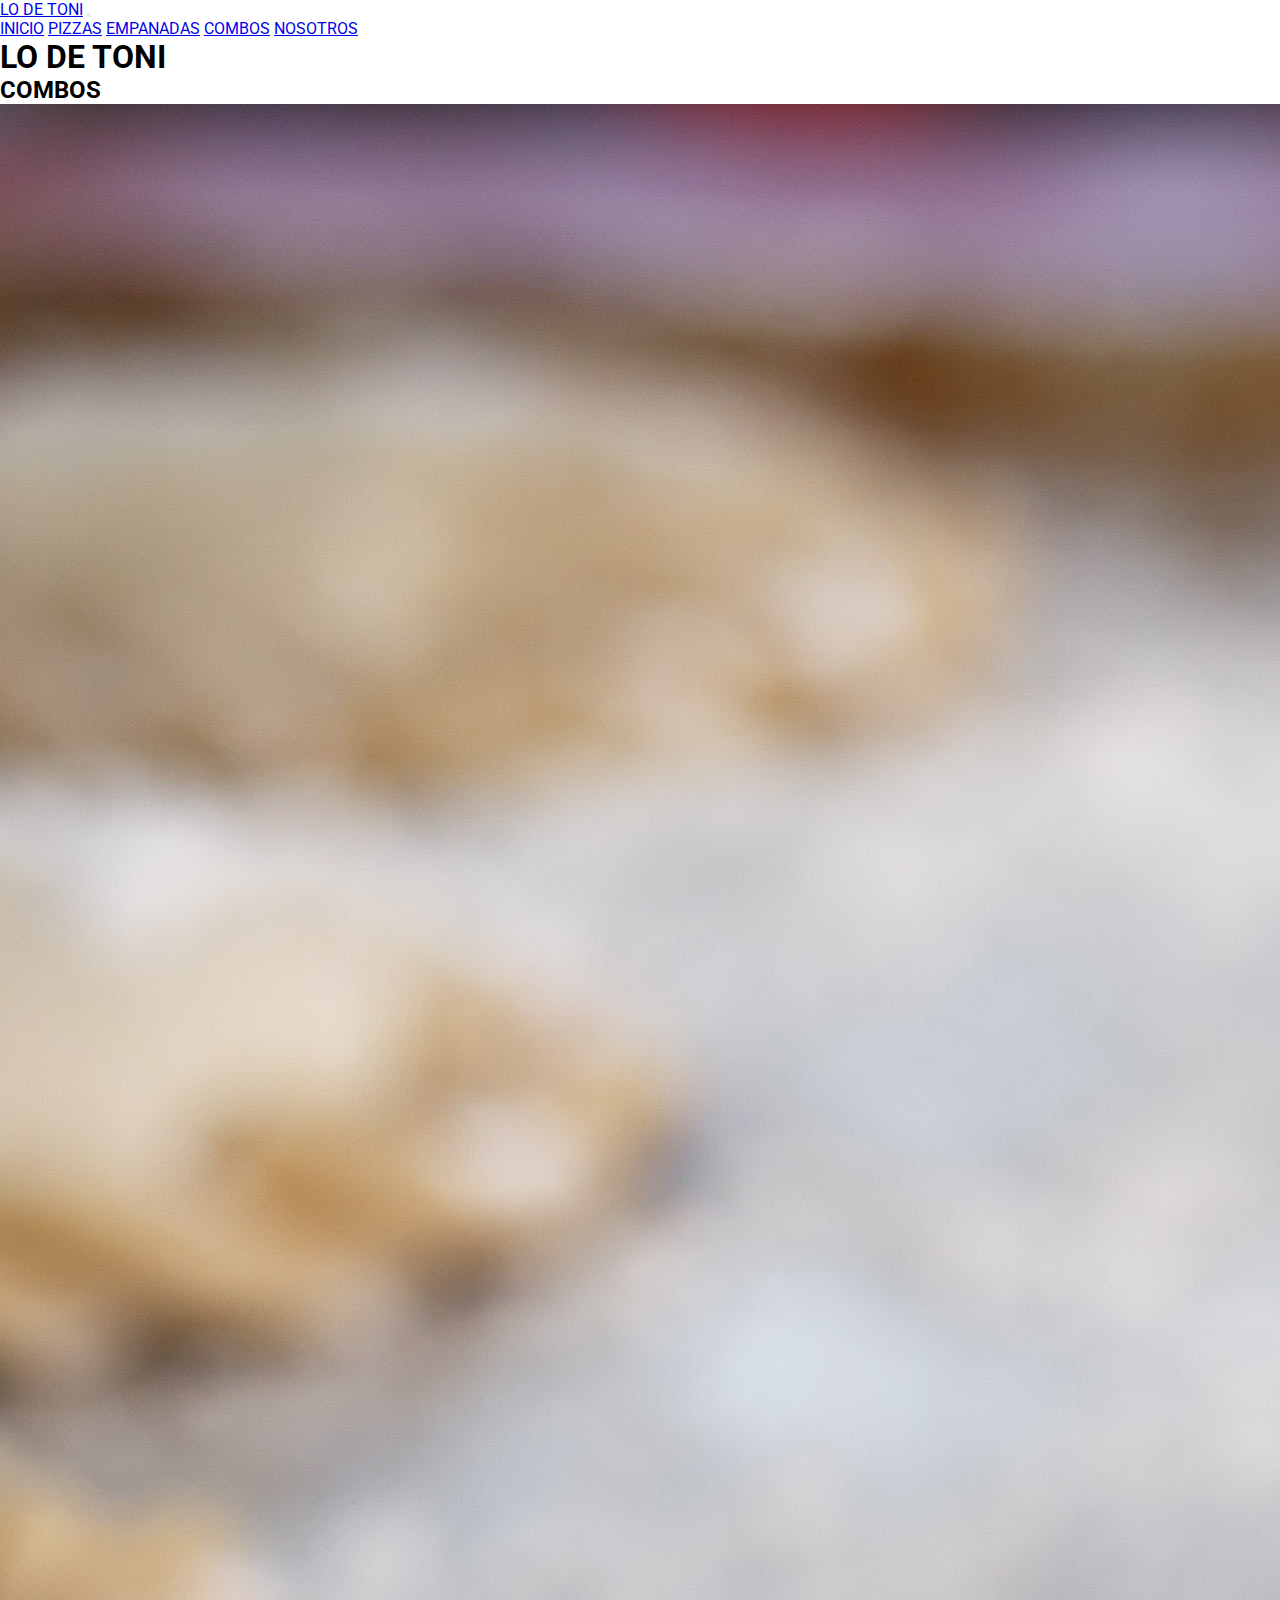
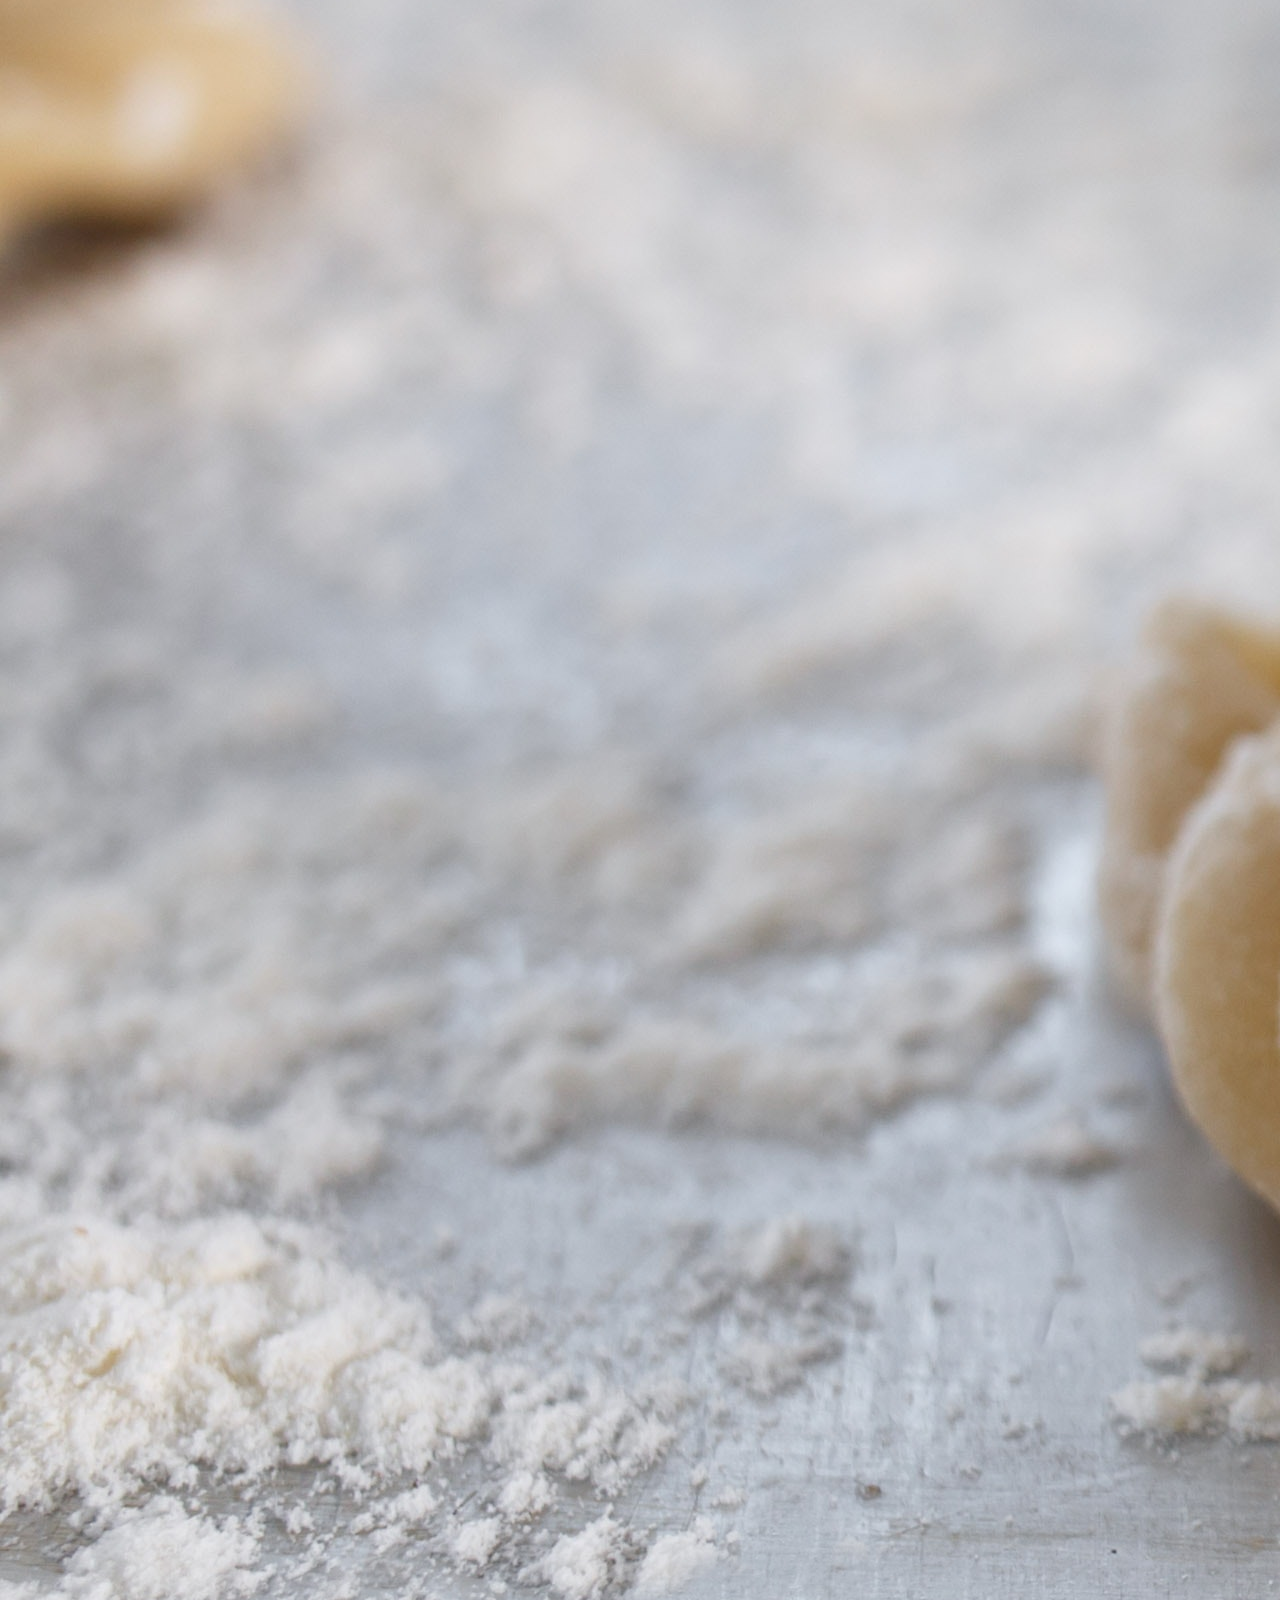
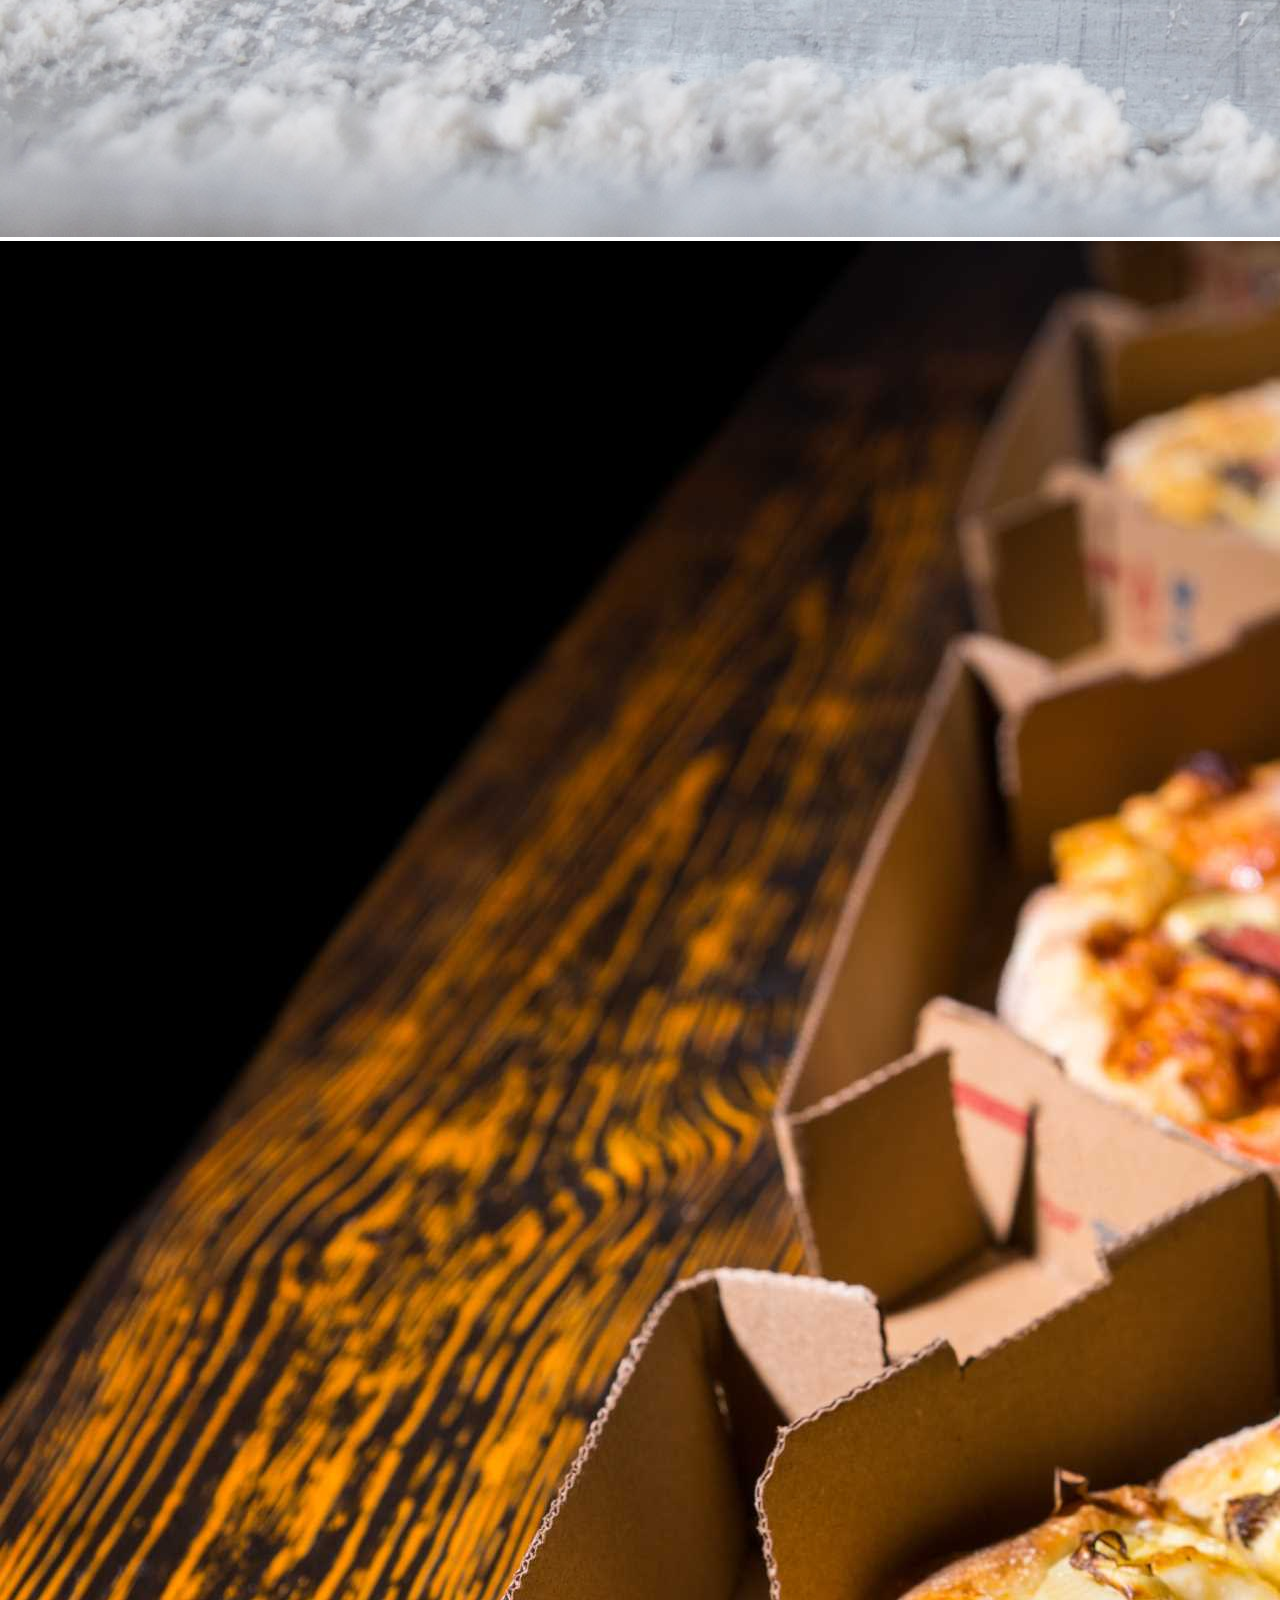
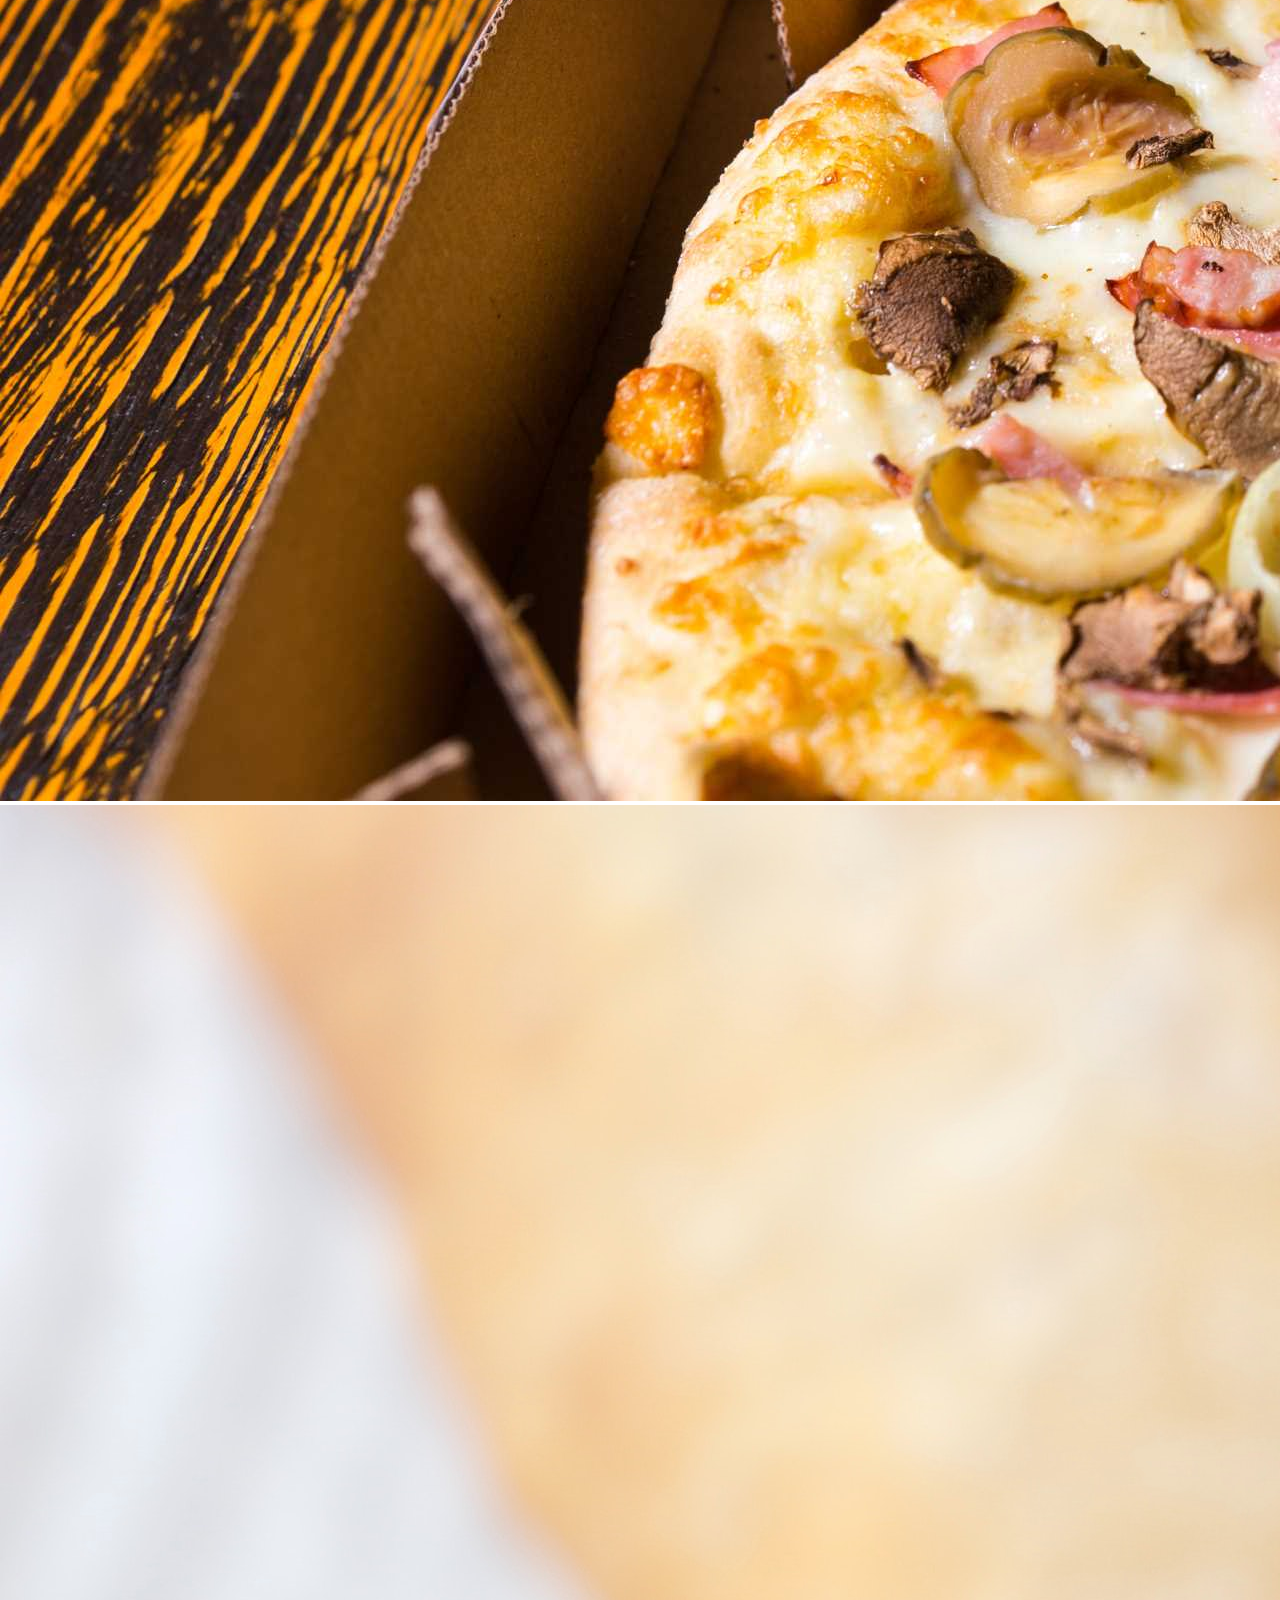
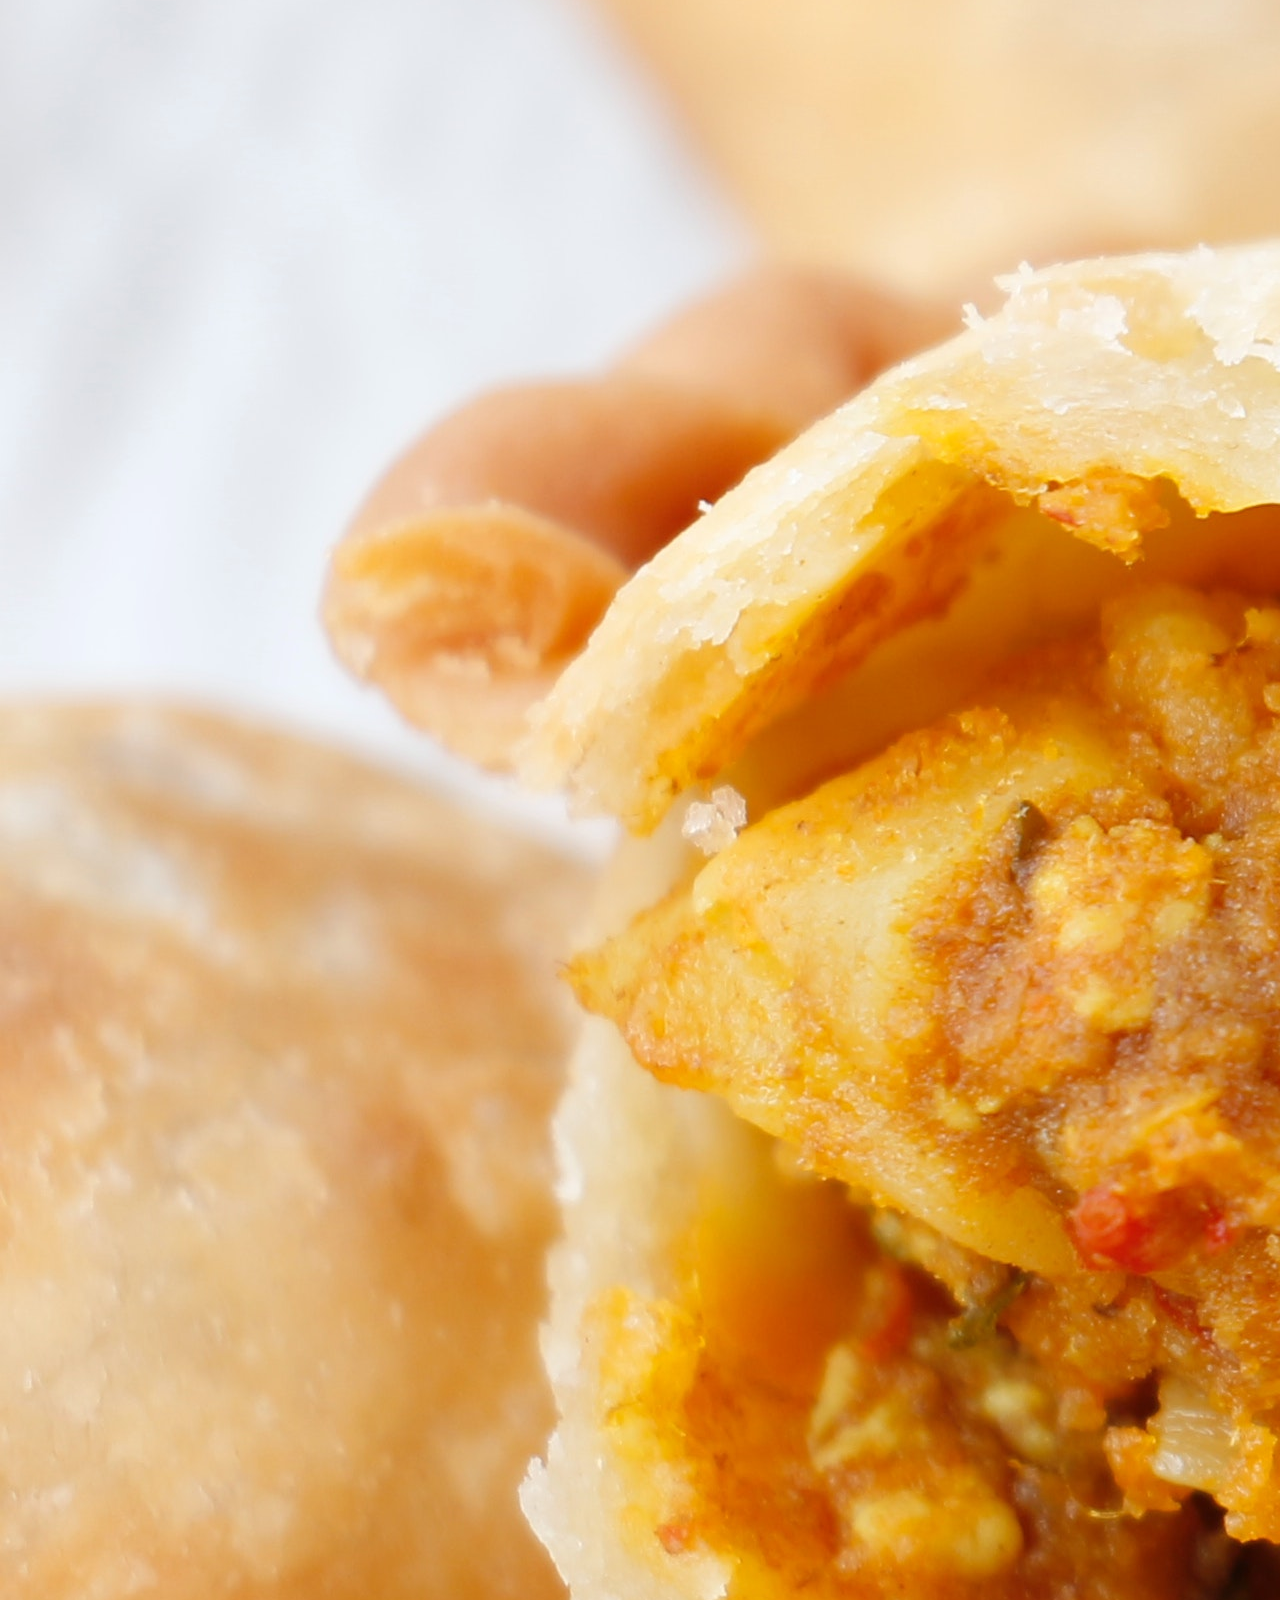
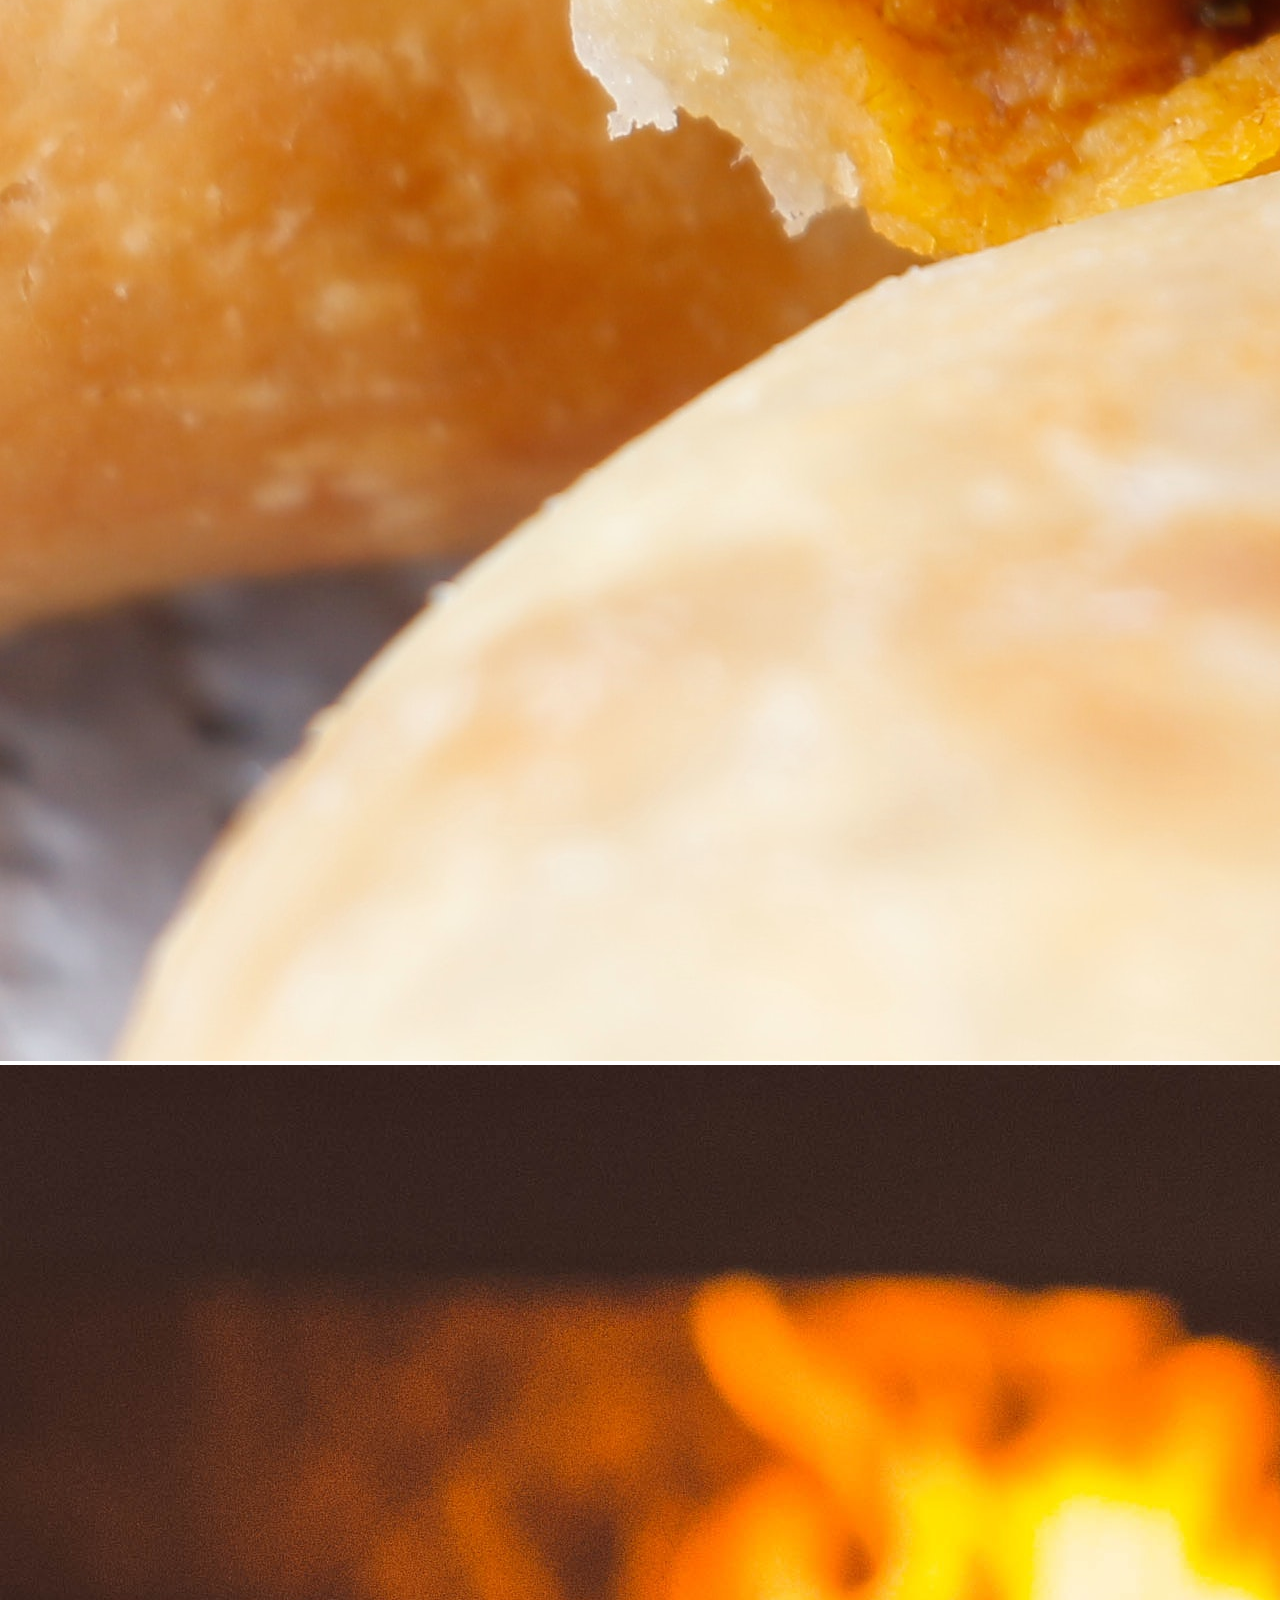
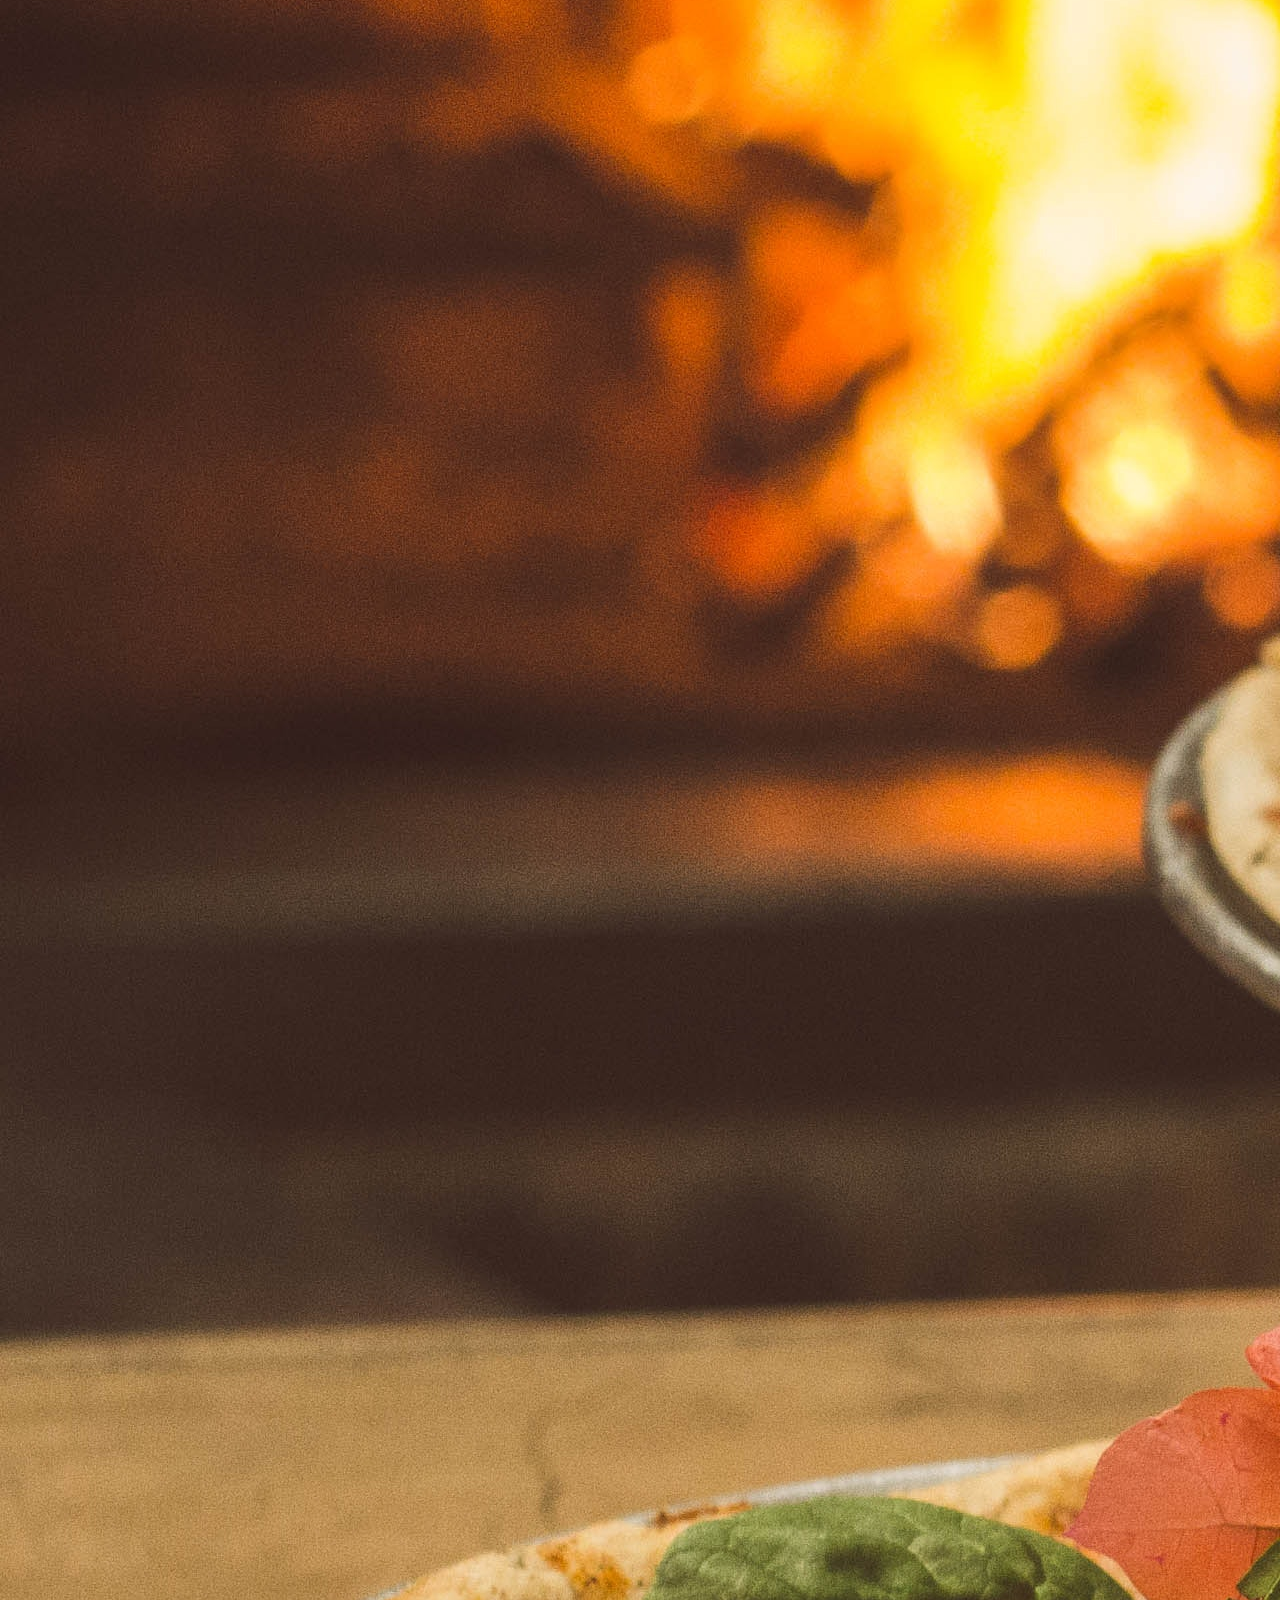
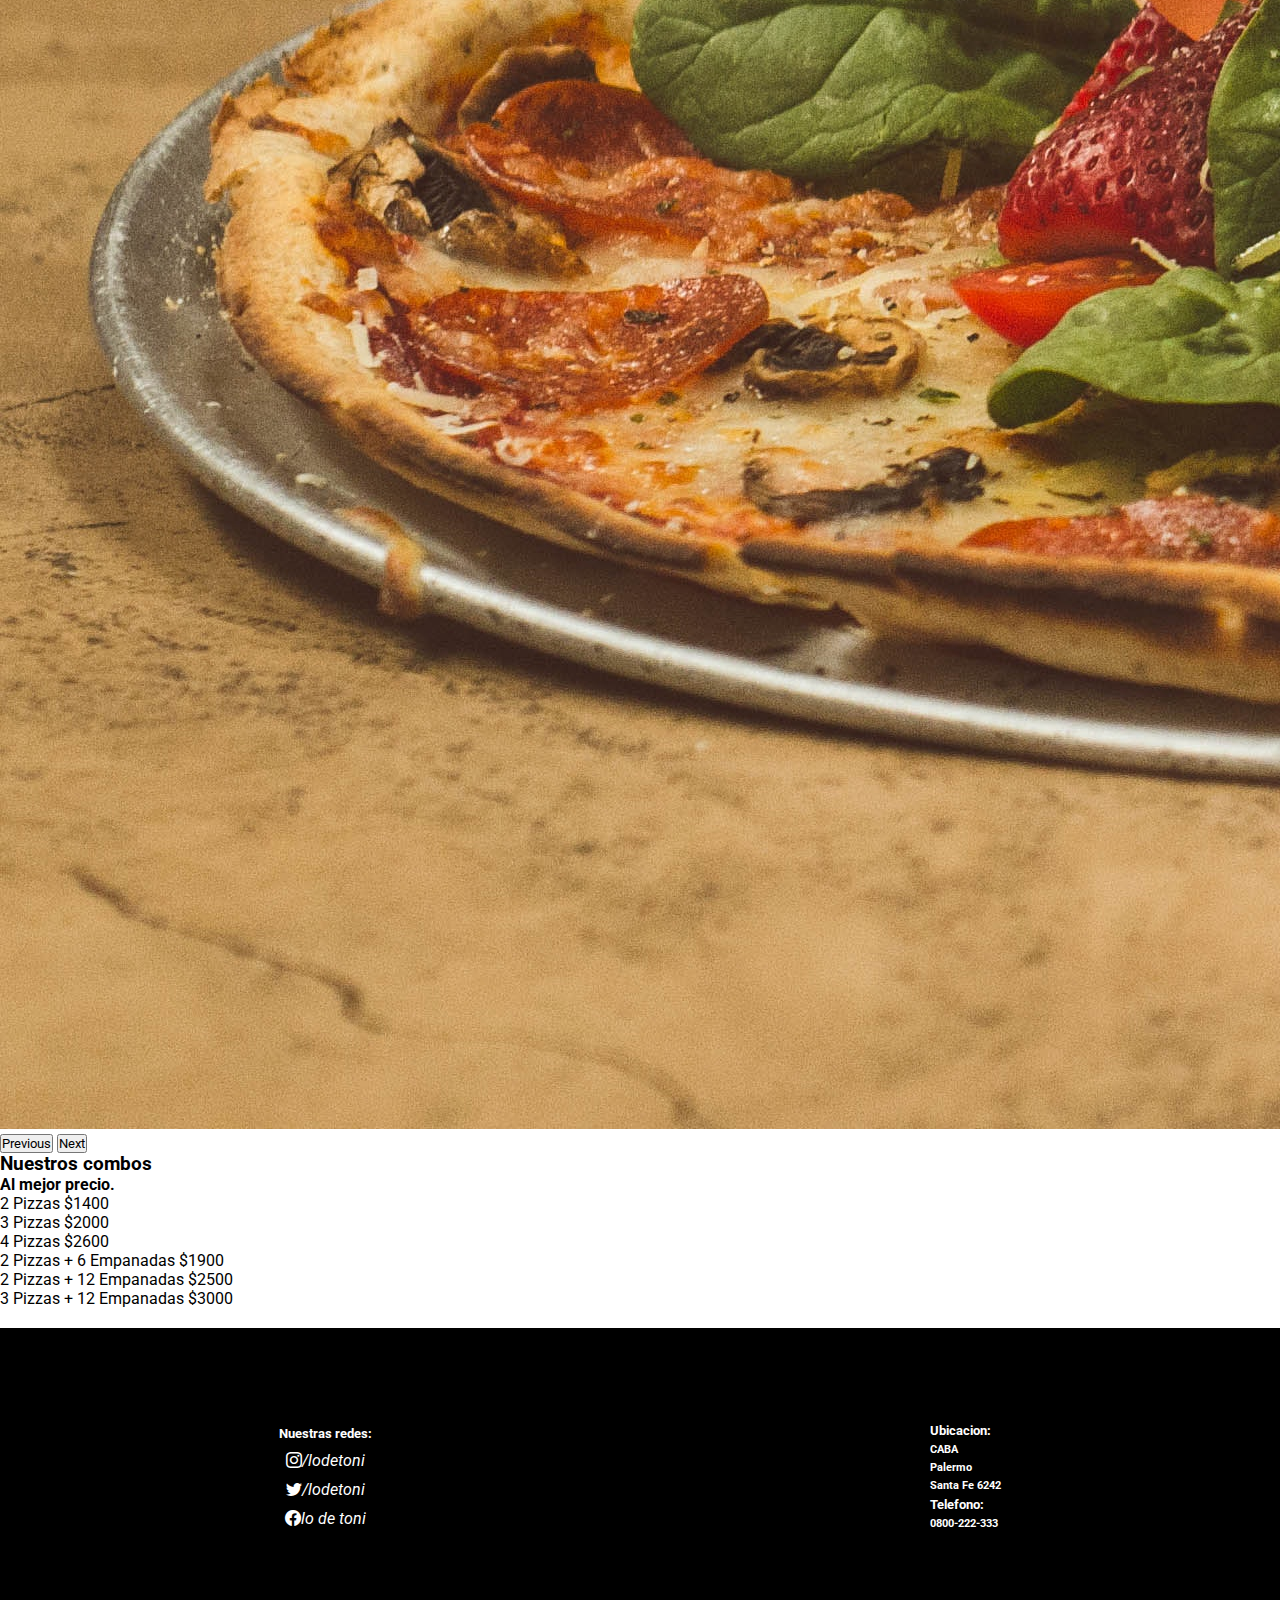
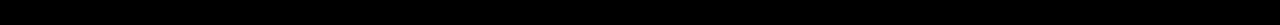
<file: page/promos.html>
<!DOCTYPE html>
<html lang="en">

<head>
    <meta charset="UTF-8">
    <meta http-equiv="X-UA-Compatible" content="IE=edge">
    <meta name="viewport" content="width=device-width, initial-scale=1.0">
    <link rel="stylesheet" href="https://cdn.jsdelivr.net/npm/bootstrap-icons@1.9.1/font/bootstrap-icons.css">
    <link href="https://cdn.jsdelivr.net/npm/bootstrap@5.2.2/dist/css/bootstrap.min.css" rel="stylesheet"
        integrity="sha384-Zenh87qX5JnK2Jl0vWa8Ck2rdkQ2Bzep5IDxbcnCeuOxjzrPF/et3URy9Bv1WTRi" crossorigin="anonymous">
    <link rel="stylesheet" href="../estilo.css/estilo.css">
    <title>Lo de Toni - Combos</title>
    <meta name="description" content="Las mejores promos">
    <meta name="keywords" content="Pizza, Empanadas, Promociones, Pizzeria, Restaurantes">
</head>

<body>
    <header>
        <nav class="navbar navbar-expand-lg navbar-light bg-dark bg-gradient">
            <div class="container-fluid">
                <a class="navbar-brand text-light" href="#">LO DE TONI</a>
                <button class="navbar-toggler text-light" type="button" data-bs-toggle="collapse"
                    data-bs-target="#navbarNavAltMarkup" aria-controls="navbarNavAltMarkup" aria-expanded="false"
                    aria-label="Toggle navigation">
                    <span class="navbar-toggler-icon text-light"></span>
                </button>
                <div class="collapse navbar-collapse" id="navbarNavAltMarkup">
                    <div class="navbar-nav">
                        <a class="nav-link text-light active" aria-current="page" href="../index.html">INICIO</a>
                        <a class="nav-link text-light" href="../page/pizzas.html">PIZZAS</a>
                        <a class="nav-link text-light" href="../page/empanadas.html">EMPANADAS</a>
                        <a class="nav-link text-light active" aria-current="page" href="#">COMBOS</a>
                        <a class="nav-link text-light" href="../page/conocenos.html">NOSOTROS</a>
                    </div>
                </div>
            </div>
        </nav>
    </header>
    <main class="container">
        <div class="d-flex align-items-center justify-content-center flex-column">
            <h1 class="fw-bold">LO DE TONI</h1>
            <h2>COMBOS</h2>
        </div>
        <section class="row">
            <article class="col-md-6 mt-5 mb-5 d-flex align-items-center justify-content-center">
                <div id="carouselExampleFade" class="carousel slide carousel-fade" data-bs-ride="carousel">
                    <div class="carousel-inner">
                        <div class="carousel-item active">
                            <img src="../img/empanadascuatro.jpg" class="d-block w-100" alt="elaboracion de empanadas">
                        </div>
                        <div class="carousel-item">
                            <img src="../img/promocuatro.jpg" class="d-block w-100" alt="tres pizzas en sus cajas">
                        </div>
                        <div class="carousel-item">
                            <img src="../img/empanadasdos.jpg" class="d-block w-100" alt="relleno de empanadas">
                        </div>
                        <div class="carousel-item">
                            <img src="../img/promocinco.jpg" class="d-block w-100" alt="tres pizzas">
                        </div>
                    </div>
                    <button class="carousel-control-prev" type="button" data-bs-target="#carouselExampleFade"
                        data-bs-slide="prev">
                        <span class="carousel-control-prev-icon" aria-hidden="true"></span>
                        <span class="visually-hidden">Previous</span>
                    </button>
                    <button class="carousel-control-next" type="button" data-bs-target="#carouselExampleFade"
                        data-bs-slide="next">
                        <span class="carousel-control-next-icon" aria-hidden="true"></span>
                        <span class="visually-hidden">Next</span>
                    </button>
                </div>
            </article>
            <article class="col-md-6 d-flex align-items-center justify-content-center flex-column gap-5">
                <div>
                    <h3>Nuestros combos</h3>
                    <h4>Al mejor precio.</h4>
                </div>
                <ul class="list-group">
                    <li class="list-group-item d-flex justify-content-between align-items-center gap-5">
                        2 Pizzas
                        <span class="badge bg-dark rounded-pill">$1400</span>
                    </li>
                    <li class="list-group-item d-flex justify-content-between align-items-center gap-5">
                        3 Pizzas
                        <span class="badge bg-dark rounded-pill">$2000</span>
                    </li>
                    <li class="list-group-item d-flex justify-content-between align-items-center gap-5">
                        4 Pizzas
                        <span class="badge bg-dark rounded-pill">$2600</span>
                    </li>
                    <li class="list-group-item d-flex justify-content-between align-items-center gap-5">
                        2 Pizzas + 6 Empanadas
                        <span class="badge bg-dark rounded-pill">$1900</span>
                    </li>
                    <li class="list-group-item d-flex justify-content-between align-items-center gap-5">
                        2 Pizzas + 12 Empanadas
                        <span class="badge bg-dark rounded-pill">$2500</span>
                    </li>
                    <li class="list-group-item d-flex justify-content-between align-items-center gap-5">
                        3 Pizzas + 12 Empanadas
                        <span class="badge bg-dark rounded-pill">$3000</span>
                    </li>
                </ul>
            </article>
        </section>
    </main>
    <footer>
        <div class="boxredes">
            <h5>Nuestras redes:</h5>
            <i class="bi bi-instagram">/lodetoni</i>
            <i class="bi bi-twitter">/lodetoni</i>
            <i class="bi bi-facebook">lo de toni</i>
        </div>
        <div class="boxubicacion">
            <h5>Ubicacion:</h5>
            <h6>CABA</h6>
            <h6>Palermo</h6>
            <h6>Santa Fe 6242</h6>
            <h5>Telefono:</h5>
            <h6>0800-222-333</h6>
        </div>
    </footer>
    <script src="https://cdn.jsdelivr.net/npm/bootstrap@5.2.2/dist/js/bootstrap.bundle.min.js"
        integrity="sha384-OERcA2EqjJCMA+/3y+gxIOqMEjwtxJY7qPCqsdltbNJuaOe923+mo//f6V8Qbsw3"
        crossorigin="anonymous"></script>
</body>

</html>
</file>
<file: estilo.css/estilo.css>
@import url("https://fonts.googleapis.com/css2?family=Roboto:wght@300;400;500&display=swap");
* {
  padding: 0;
  margin: 0;
  box-sizing: border-box;
  font-family: "Roboto", sans-serif;
}

header .hero {
  background-image: url(../img/pizzaportada.jpg);
  background-position: top;
  background-size: cover;
  height: 100vh;
}
header .titulo {
  display: flex;
  align-items: center;
  justify-content: center;
  margin-bottom: 10px;
  padding: 4px;
}

.boxform {
  display: flex;
  align-items: center;
  flex-direction: column;
  gap: 10px;
}
.boxform .boxform_form {
  display: flex;
  flex-direction: column;
  justify-content: center;
  align-items: center;
  gap: 10px;
  padding: 10px;
  box-shadow: rgba(0, 0, 0, 0.35) 0px 5px 15px;
}
.boxform .boxform__boton{
  background-color: black;
  color: white;
  border-radius: 5px;
  padding: 5px;
  margin-bottom: 5px;
}
.boxform .boxform__boton:hover{
  background-color: red;
}

footer {
  height: 33vh;
  width: 100%;
  background-color: black;
  display: flex;
  justify-content: space-around;
  align-items: center;
  margin-top: 20px;
}
footer .boxubicacion {
  color: white;
  display: flex;
  flex-direction: column;
  gap: 5px;
}
footer .boxredes {
  color: white;
  display: flex;
  flex-direction: column;
  justify-content: center;
  align-items: center;
  gap: 10px;
}

.card {
  box-shadow: rgba(0, 0, 0, 0.35) 0px 5px 15px;
  border-radius: 30px;
  overflow: hidden;
  display: flex;
  flex-direction: column;
  justify-content: space-around;
  align-items: center;
  width: 75%;
  height: 100%;
  transition: all 0.5s;
  font-size: 15px;
}
.card .card__img {
  max-width: 100%;
}
.card .card__titulo {
  font-size: 20px;
  padding-top: 5px;
  margin-top: 5px;
}
.card .card__texto {
  margin: 5px;
}
.card .card__importe {
  font-size: 15px;
}
.card .card__boton {
  border-radius: 10px;
  padding: 5px;
  margin-bottom: 5px;
  color: white;
  background-color: black;
}
.card .card__boton:hover{
  background-color: red;
}
.card:hover {
  transform: scale(1.1) translateY(2px);
}/*# sourceMappingURL=estilo.css.map */
</file>
